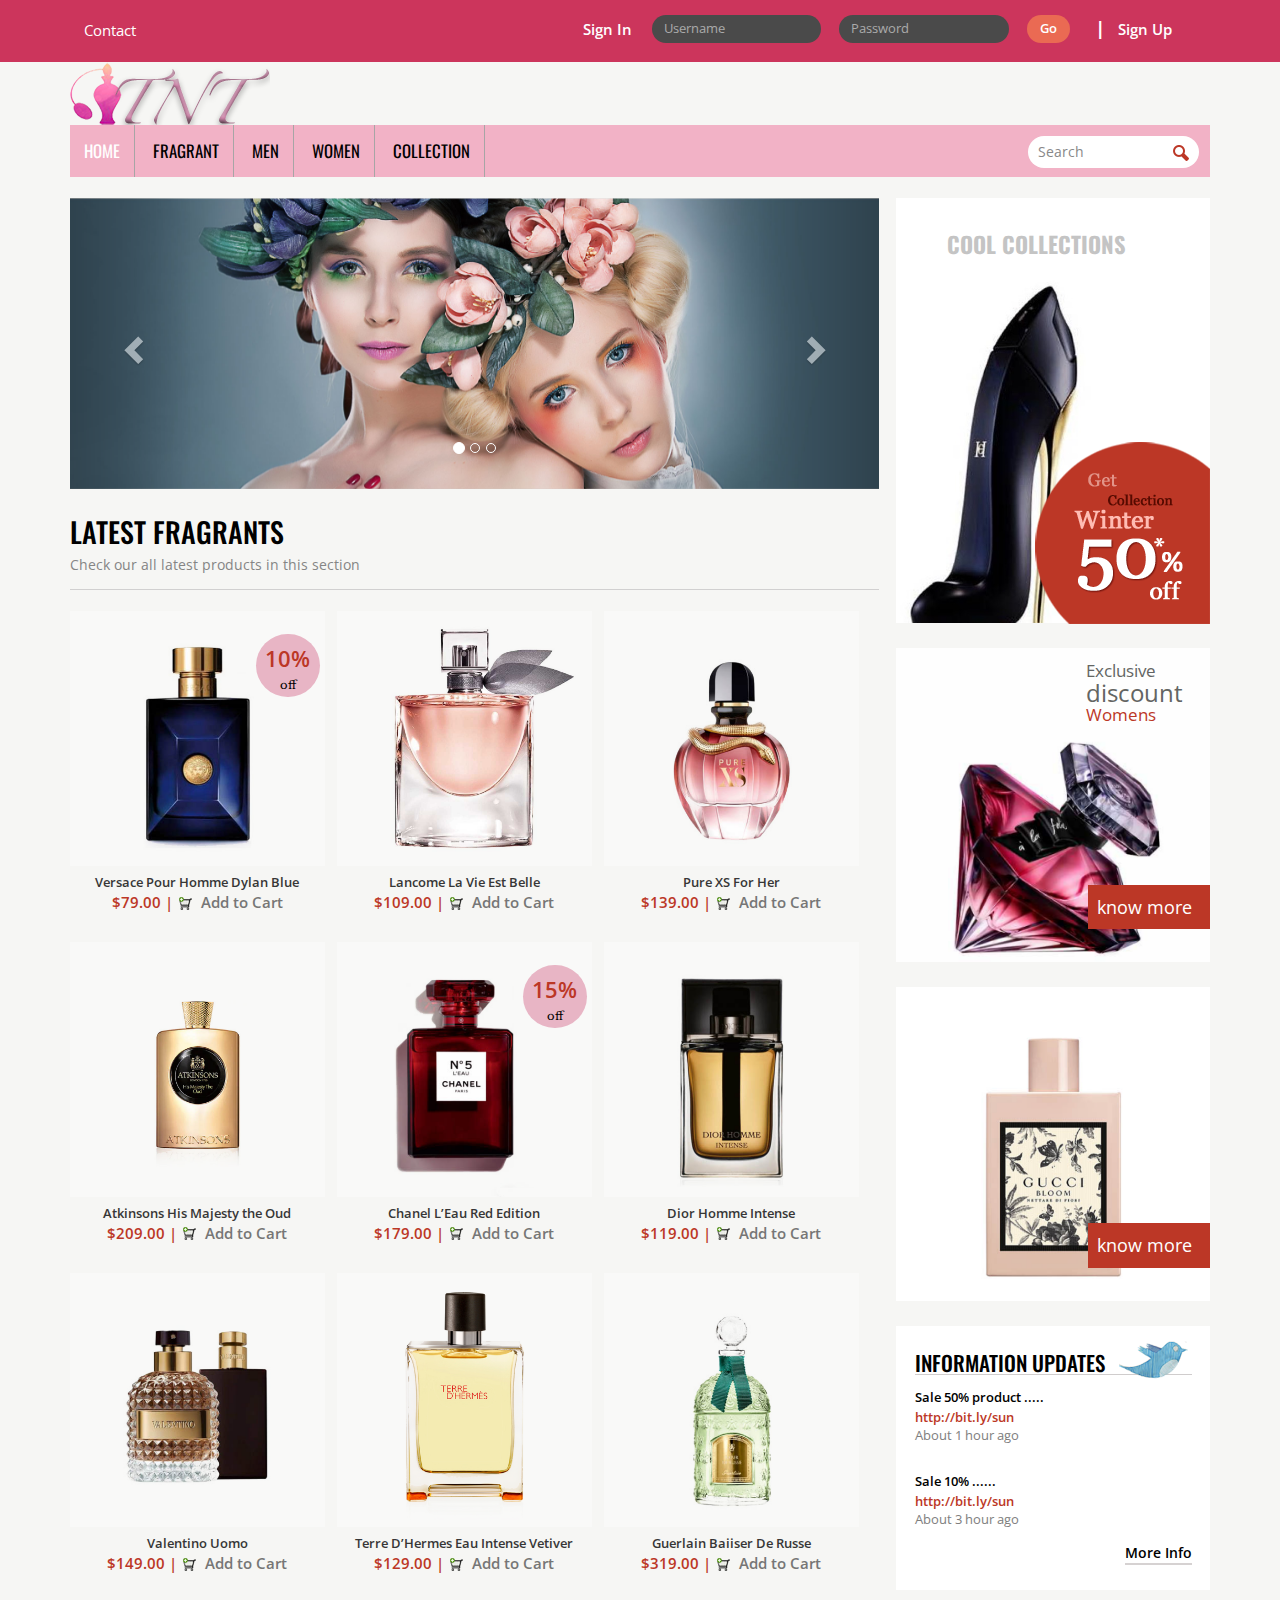
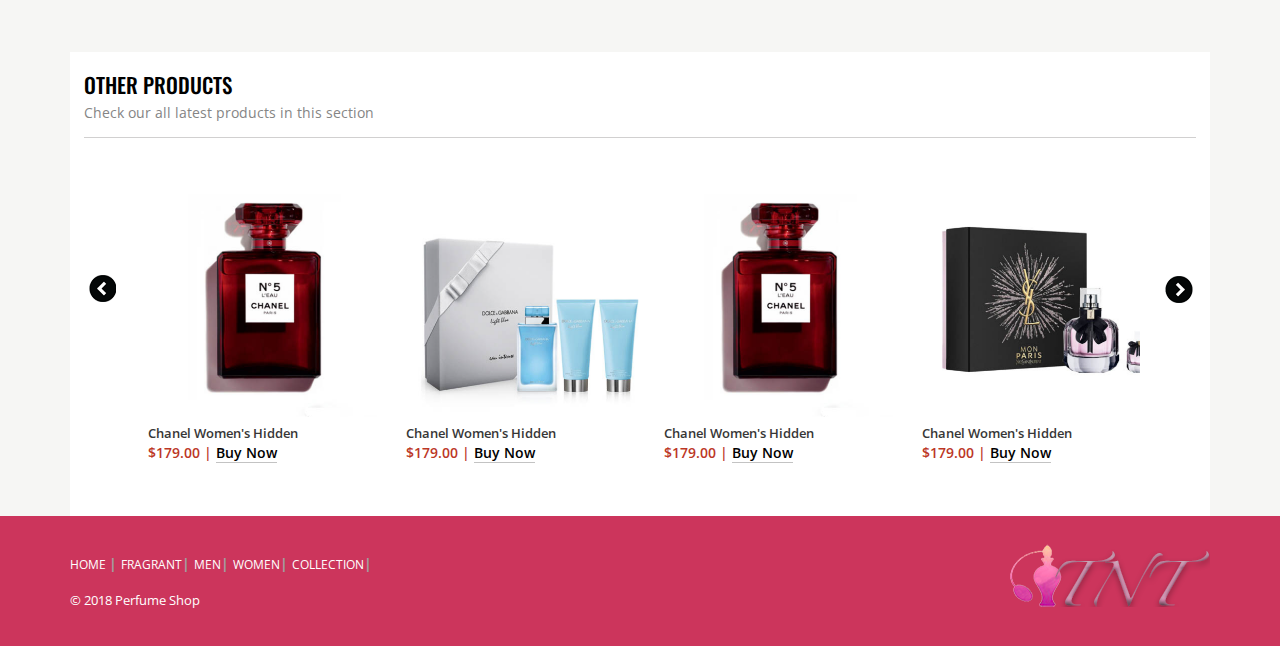
<file: index.html>
<!DOCTYPE html>
<html>
<head>
	<title>Perfume Shop</title>
	<link href="css/bootstrap.css" rel="stylesheet" type="text/css" media="all" />
	<!-- jQuery (necessary for Bootstrap's JavaScript plugins) -->
	<script src="js/jquery.min.js"></script>
	<link rel="stylesheet" href="https://maxcdn.bootstrapcdn.com/bootstrap/3.3.7/css/bootstrap.min.css">
	<script src="https://maxcdn.bootstrapcdn.com/bootstrap/3.3.7/js/bootstrap.min.js"></script>
	
	<!-- Custom Theme files -->
	<!--theme-style-->
	<link href="css/style.css" rel="stylesheet" type="text/css" media="all" />

	<link rel="shortcut icon" href="images/logo.png" type="image/png">

	<!--//theme-style-->
	<meta name="viewport" content="width=device-width, initial-scale=1">
	<meta http-equiv="Content-Type" content="text/html; charset=utf-8" />
	<meta name="keywords" content="Fashion Store Responsive web template, Bootstrap Web Templates, Flat Web Templates, Andriod Compatible web template,
	Smartphone Compatible web template, free webdesigns for Nokia, Samsung, LG, SonyErricsson, Motorola web design" />
	<script type="application/x-javascript"> addEventListener("load", function() { setTimeout(hideURLbar, 0); }, false); function hideURLbar(){ window.scrollTo(0,1); } </script>

	<!--fonts-->
	<link href='http://fonts.googleapis.com/css?family=Libre+Baskerville:400,700,400italic' rel='stylesheet' type='text/css'>
	<link href='http://fonts.googleapis.com/css?family=Oswald:400,700,300' rel='stylesheet' type='text/css'>
	<link href='http://fonts.googleapis.com/css?family=Open+Sans:400,300,600,700,800' rel='stylesheet' type='text/css'>

</head>
<body>
	<!--header-->
		<div class="header">
		<div class="header-top">
			<div class="container">
				<div class="header-grid">
					<ul>
						<!-- <li  ><a href="articles.html" class="scroll">Articles</a></li> -->
						<li><a href="contact.html" class="scroll">Contact  </a></li>
						<!-- <li><a href="privacy.html" class="scroll">Privacy</a></li> -->
					</ul>
				</div>
				<div class="header-grid-right">
					<a href="#" class="sign-in">Sign In</a>
					<form>
						<input type="text" value="Username" onfocus="this.value='';" onblur="if (this.value == '') {this.value ='';}">
						<input type="text" value="Password" onfocus="this.value='';" onblur="if (this.value == '') {this.value ='';}">
						<input type="submit" value="Go" >
					</form>
					<label>|</label>
					<a href="signup.html" class="sign-up">Sign Up</a>
				</div>
				<div class="clearfix"> </div>
			</div>
		</div>
		<div class="container">
		<div class="header-bottom">
				<div class="logo">
					<a href="index.html"><img src="images/logo.png" alt=" " ></a>
				</div>
					<div class="ad-right">
					<!-- <img class="img-responsive" src="images/ad.png" alt=" " > -->
				</div>
				<div class="clearfix"> </div>
			</div>
			<div class="header-bottom-bottom">
				<div class="top-nav">
					<span class="menu"> </span>
					<ul>
						<li class="active"><a href="index.html">HOME </a></li>
						<li><a href="fragrant.html" >FRAGRANT</a></li>
						<li><a href="men.html" >MEN</a></li>
						<li><a href="women.html" >WOMEN</a></li>
						<li><a href="collection.html" >COLLECTION</a></li>
					</ul>
				<script>
					$("span.menu").click(function(){
						$(".top-nav ul").slideToggle(500, function(){
						});
					});
				</script>

					<div class="clearfix"> </div>
				</div>
				<div class="search">
					<form>
						<input type="text" value="Search" onfocus="this.value = '';" onblur="if (this.value == '') {this.value = '';}" >
						<input type="submit"  value="">
					</form>
				</div>
				<div class="clearfix"> </div>
				</div>
		</div>
	</div>
	<!--content-->
	<div class="content">
		<div class="container">
		<div class="women-in">
			<div class="col-md-9 col-d">
				<div id="myCarousel" class="carousel slide" data-ride="carousel">
				    <!-- Indicators -->
				    <ol class="carousel-indicators">
				      <li data-target="#myCarousel" data-slide-to="0" class="active"></li>
				      <li data-target="#myCarousel" data-slide-to="1"></li>
				      <li data-target="#myCarousel" data-slide-to="2"></li>
				    </ol>

				    <!-- Wrapper for slides -->
				    <div class="carousel-inner">

				      <div class="item active">
				        <img src="slider/1.jpg" alt="Los Angeles" style="width:100%;">
				      </div>

				      <div class="item">
				        <img src="slider/2.jpg" alt="Chicago" style="width:100%;">
				      </div>
				    
				      <div class="item">
				        <img src="slider/3.jpg" alt="New York" style="width:100%;">
				      </div>

				      <!-- Left and right controls -->
					    <a class="left carousel-control" href="#myCarousel" data-slide="prev">
					      <span class="glyphicon glyphicon-chevron-left"></span>
					      <span class="sr-only">Previous</span>
					    </a>
					    <a class="right carousel-control" href="#myCarousel" data-slide="next">
					      <span class="glyphicon glyphicon-chevron-right"></span>
					      <span class="sr-only">Next</span>
					    </a>
				  </div>
				</div>
				<!---->
				<div class="in-line">
					<div class="para-an">
						<h3>LATEST  FRAGRANTS</h3>
						<p>Check our all latest products in this section</p>
					</div>
					<div class="lady-in">
						<div class="col-md-4 you-para">
							<a href="single.html">
								<div class="imgBox">
									<img src="images/home/1.png" alt="single.html" >
									<div class="circle">
										<span>10%</span>
										<small>off</small>
									</div>
									<div class="details">
										<div class="content">
											<h1>ABOUT PRODUCT</h1>
											<div class="custom-height">
												<h3>Product comes from</h3><h2>Chanel brand</h2>
											</div>
											<div class="custom-height">
												<h3>Recommended for</h3><h2>casual wear</h2>
											</div>
											<div class="custom-height">
												<h3>Fragrant like</h3><h2>centifolia rose, osmanthus</h2>
											</div>
											<div class="custom-height">
												<h3>Scent of perfume</h3><h2>up to 2 hours</h2>
											</div>
										</div>
									</div>
								</div>
							</a>
							<p class="custom-p">Versace Pour Homme Dylan Blue</p>
							<span>$79.00  | <label class="cat-in"> </label> <a href="#">Add to Cart </a></span>
						</div>
						<!---->
						<div class="col-md-4 you-para">
							<a href="single.html">
								<div class="imgBox">
									<img src="images/home/2.png" alt="single.html" >
									<div class="details">
										<div class="content">
											<h1>ABOUT PRODUCT</h1>
											<div class="custom-height">
												<h3>Product comes from</h3><h2>Chanel brand</h2>
											</div>
											<div class="custom-height">
												<h3>Recommended for</h3><h2>casual wear</h2>
											</div>
											<div class="custom-height">
												<h3>Fragrant like</h3><h2>centifolia rose, osmanthus</h2>
											</div>
											<div class="custom-height">
												<h3>Scent of perfume</h3><h2>up to 2 hours</h2>
											</div>
										</div>
									</div>
								</div>
							</a>
							<p class="custom-p">Lancome La Vie Est Belle</p>
							<span>$109.00  | <label class="cat-in"> </label> <a href="#">Add to Cart </a></span>
						</div>
						<!---->
						<div class="col-md-4 you-para">
							<a href="single.html">
								<div class="imgBox">
									<img src="images/home/3.png" alt="single.html" >
									<div class="details">
										<div class="content">
											<h1>ABOUT PRODUCT</h1>
											<div class="custom-height">
												<h3>Product comes from</h3><h2>Chanel brand</h2>
											</div>
											<div class="custom-height">
												<h3>Recommended for</h3><h2>casual wear</h2>
											</div>
											<div class="custom-height">
												<h3>Fragrant like</h3><h2>centifolia rose, osmanthus</h2>
											</div>
											<div class="custom-height">
												<h3>Scent of perfume</h3><h2>up to 2 hours</h2>
											</div>
										</div>
									</div>
								</div>
							</a>
							<p class="custom-p">Pure XS For Her</p>
							<span>$139.00  | <label class="cat-in"> </label> <a href="#">Add to Cart </a></span>
						</div>
						<!---->
						<div class="col-md-4 you-para">
							<a href="single.html">
								<div class="imgBox">
									<img src="images/home/4.png" alt="single.html" >
									<div class="details">
										<div class="content">
											<h1>ABOUT PRODUCT</h1>
											<div class="custom-height">
												<h3>Product comes from</h3><h2>Chanel brand</h2>
											</div>
											<div class="custom-height">
												<h3>Recommended for</h3><h2>casual wear</h2>
											</div>
											<div class="custom-height">
												<h3>Fragrant like</h3><h2>centifolia rose, osmanthus</h2>
											</div>
											<div class="custom-height">
												<h3>Scent of perfume</h3><h2>up to 2 hours</h2>
											</div>
										</div>
									</div>
								</div>
							</a>
							<p class="custom-p">Atkinsons His Majesty the Oud</p>
							<span>$209.00  | <label class="cat-in"> </label> <a href="#">Add to Cart </a></span>
						</div>
						<!---->
						<div class="col-md-4 you-para">
							<a href="single.html">
								<div class="imgBox">
									<img src="images/home/5.png" alt="single.html" >
									<div class="circle">
										<span>15%</span>
										<small>off</small>
									</div>
									<div class="details">
										<div class="content">
											<h1>ABOUT PRODUCT</h1>
											<div class="custom-height">
												<h3>Product comes from</h3><h2>Chanel brand</h2>
											</div>
											<div class="custom-height">
												<h3>Recommended for</h3><h2>casual wear</h2>
											</div>
											<div class="custom-height">
												<h3>Fragrant like</h3><h2>centifolia rose, osmanthus</h2>
											</div>
											<div class="custom-height">
												<h3>Scent of perfume</h3><h2>up to 2 hours</h2>
											</div>
										</div>
									</div>
								</div>
							</a>
							<p class="custom-p">Chanel L’Eau Red Edition</p>
							<span>$179.00  | <label class="cat-in"> </label> <a href="#">Add to Cart </a></span>
						</div>
						<!---->
						<div class="col-md-4 you-para">
							<a href="single.html">
								<div class="imgBox">
									<img src="images/home/6.png" alt="single.html" >
									<div class="details">
										<div class="content">
											<h1>ABOUT PRODUCT</h1>
											<div class="custom-height">
												<h3>Product comes from</h3><h2>Chanel brand</h2>
											</div>
											<div class="custom-height">
												<h3>Recommended for</h3><h2>casual wear</h2>
											</div>
											<div class="custom-height">
												<h3>Fragrant like</h3><h2>centifolia rose, osmanthus</h2>
											</div>
											<div class="custom-height">
												<h3>Scent of perfume</h3><h2>up to 2 hours</h2>
											</div>
										</div>
									</div>
								</div>
							</a>
							<p class="custom-p">Dior Homme Intense</p>
							<span>$119.00  | <label class="cat-in"> </label> <a href="#">Add to Cart </a></span>
						</div>
						<!---->
						<div class="col-md-4 you-para">
							<a href="single.html">
								<div class="imgBox">
									<img src="images/home/7.png" alt="single.html" >
									<div class="details">
										<div class="content">
											<h1>ABOUT PRODUCT</h1>
											<div class="custom-height">
												<h3>Product comes from</h3><h2>Chanel brand</h2>
											</div>
											<div class="custom-height">
												<h3>Recommended for</h3><h2>casual wear</h2>
											</div>
											<div class="custom-height">
												<h3>Fragrant like</h3><h2>centifolia rose, osmanthus</h2>
											</div>
											<div class="custom-height">
												<h3>Scent of perfume</h3><h2>up to 2 hours</h2>
											</div>
										</div>
									</div>
								</div>
							</a>
							<p class="custom-p">Valentino Uomo</p>
							<span>$149.00  | <label class="cat-in"> </label> <a href="#">Add to Cart </a></span>
						</div>
						<!---->
						<div class="col-md-4 you-para">
							<a href="single.html">
								<div class="imgBox">
									<img src="images/home/8.png" alt="single.html" >
									<div class="details">
										<div class="content">
											<h1>ABOUT PRODUCT</h1>
											<div class="custom-height">
												<h3>Product comes from</h3><h2>Chanel brand</h2>
											</div>
											<div class="custom-height">
												<h3>Recommended for</h3><h2>casual wear</h2>
											</div>
											<div class="custom-height">
												<h3>Fragrant like</h3><h2>centifolia rose, osmanthus</h2>
											</div>
											<div class="custom-height">
												<h3>Scent of perfume</h3><h2>up to 2 hours</h2>
											</div>
										</div>
									</div>
								</div>
							</a>
							<p class="custom-p">Terre D’Hermes Eau Intense Vetiver</p>
							<span>$129.00  | <label class="cat-in"> </label> <a href="#">Add to Cart </a></span>
						</div>
						<!---->
						<div class="col-md-4 you-para">
							<a href="single.html">
								<div class="imgBox">
									<img src="images/home/9.png" alt="single.html" >
									<div class="details">
										<div class="content">
											<h1>ABOUT PRODUCT</h1>
											<div class="custom-height">
												<h3>Product comes from</h3><h2>Chanel brand</h2>
											</div>
											<div class="custom-height">
												<h3>Recommended for</h3><h2>casual wear</h2>
											</div>
											<div class="custom-height">
												<h3>Fragrant like</h3><h2>centifolia rose, osmanthus</h2>
											</div>
											<div class="custom-height">
												<h3>Scent of perfume</h3><h2>up to 2 hours</h2>
											</div>
										</div>
									</div>
								</div>
							</a>
							<p class="custom-p">Guerlain Baiiser De Russe</p>
							<span>$319.00  | <label class="cat-in"> </label> <a href="#">Add to Cart </a></span>
						</div>
						<!---->
						<div class="clearfix"> </div>
					</div>
				</div>
			</div>
			<div class="col-md-3 col-m-left">
				<div class="in-left">
					<p class="code">Cool COLLECTIONS</p>
					<div class="cool">
					</div>
				</div>
				<div class="discount">
					<a href="single.html"><img class="img-responsive pic-in" src="images/p2.jpg" alt=" " >	</a>
						<p class="no-more">Exclusive <b>discount</b> <span>Womens</span></p>
					<a href="#" class="know-more">know more</a>
				</div>
				<div class="discount">
					<a href="single.html"><img class="img-responsive pic-in" src="images/p3.jpg" alt=" " ></a>
						<!-- <p class="no-more no-get">Get Exclusive <b>discount on</b> <span>Ladies</span></p>					 -->
					<a href="#" class="know-more">know more</a>
				</div>
				<div class="twitter-in">
					<h5>INFORMATION  UPDATES</h5>
					<span class="twitter-ic">	</span>
					<div class="up-date">
						<p>Sale 50% product .....</p>
						<a href="#">http://bit.ly/sun</a>
						<p class="ago">About 1 hour ago</p>
					</div>
					<div class="up-date">
						<p>Sale 10% ......</p>
						<a href="#">http://bit.ly/sun</a>
						<p class="ago">About 3 hour ago</p>
					</div>
					<a href="#" class="tweets">More Info</a>
					<div class="clearfix"> </div>
				</div>
			</div>
			<div class="clearfix"> </div>
			</div>
			<!---->
			<div class="lady-in-on">
			<div class="buy-an">
						<h3>OTHER PRODUCTS</h3>
						<p>Check our all latest products in this section</p>
					</div>
					<ul id="flexiselDemo1">
				<li><a href="#"><img class="img-responsive women" src="images/pic.jpg" alt=""></a>
				<div class="hide-in">
				<p>Chanel Women's Hidden</p>
				<span>$179.00  |  <a href="#">Buy Now </a></span>
				</div></li>
				<li><a href="#"><img class="img-responsive women" src="images/pic1.jpg" alt=""></a>
				<div class="hide-in">
				<p>Chanel Women's Hidden</p>
				<span>$179.00  |  <a href="#">Buy Now </a></span>
				</div></li>
				<li><a href="#"><img class="img-responsive women" src="images/pic.jpg" alt=""></a>
				<div class="hide-in">
				<p>Chanel Women's Hidden</p>
				<span>$179.00  |  <a href="#">Buy Now </a></span>
				</div></li>
				<li><a href="#"><img class="img-responsive women" src="images/pic2.jpg" alt=""></a>
				<div class="hide-in">
				<p>Chanel Women's Hidden</p>
				<span>$179.00  |  <a href="#">Buy Now </a></span>
				</div></a></li>
            </ul>
            		<script type="text/javascript">
		$(window).load(function() {
			$("#flexiselDemo1").flexisel({
				visibleItems: 4,
				animationSpeed: 1000,
				autoPlay: true,
				autoPlaySpeed: 3000,
				pauseOnHover: true,
				enableResponsiveBreakpoints: true,
		    	responsiveBreakpoints: {
		    		portrait: {
		    			changePoint:480,
		    			visibleItems: 1
		    		},
		    		landscape: {
		    			changePoint:640,
		    			visibleItems: 2
		    		},
		    		tablet: {
		    			changePoint:768,
		    			visibleItems: 3
		    		}
		    	}
		    });

		});
	</script>
	<script type="text/javascript" src="js/jquery.flexisel.js"></script>
		</div>
	</div>
	</div>
	<!---->
	<div class="footer">
		<div class="container">
				<div class="footer-class">
				<div class="class-footer">
					<ul>
						<li ><a href="index.html" class="scroll">HOME </a><label>|</label></li>
						<li><a href="fragrant.html" class="scroll">FRAGRANT</a><label>|</label></li>
						<li><a href="men.html" class="scroll">MEN</a><label>|</label></li>
						<li><a href="women.html" class="scroll">WOMEN</a><label>|</label></li>
						<li><a href="collection.html" class="scroll">COLLECTION</a><label>|</label></li>
					</ul>
					<p class="footer-grid">&copy; 2018 Perfume Shop</p>
				</div>	 
				<div class="footer-left">
					<a href="index.html"><img src="images/logo.png" alt=" " /></a>
				<div class="clearfix"> </div>
			</div>
		</div>
	</div>
</body>
</html>
</file>
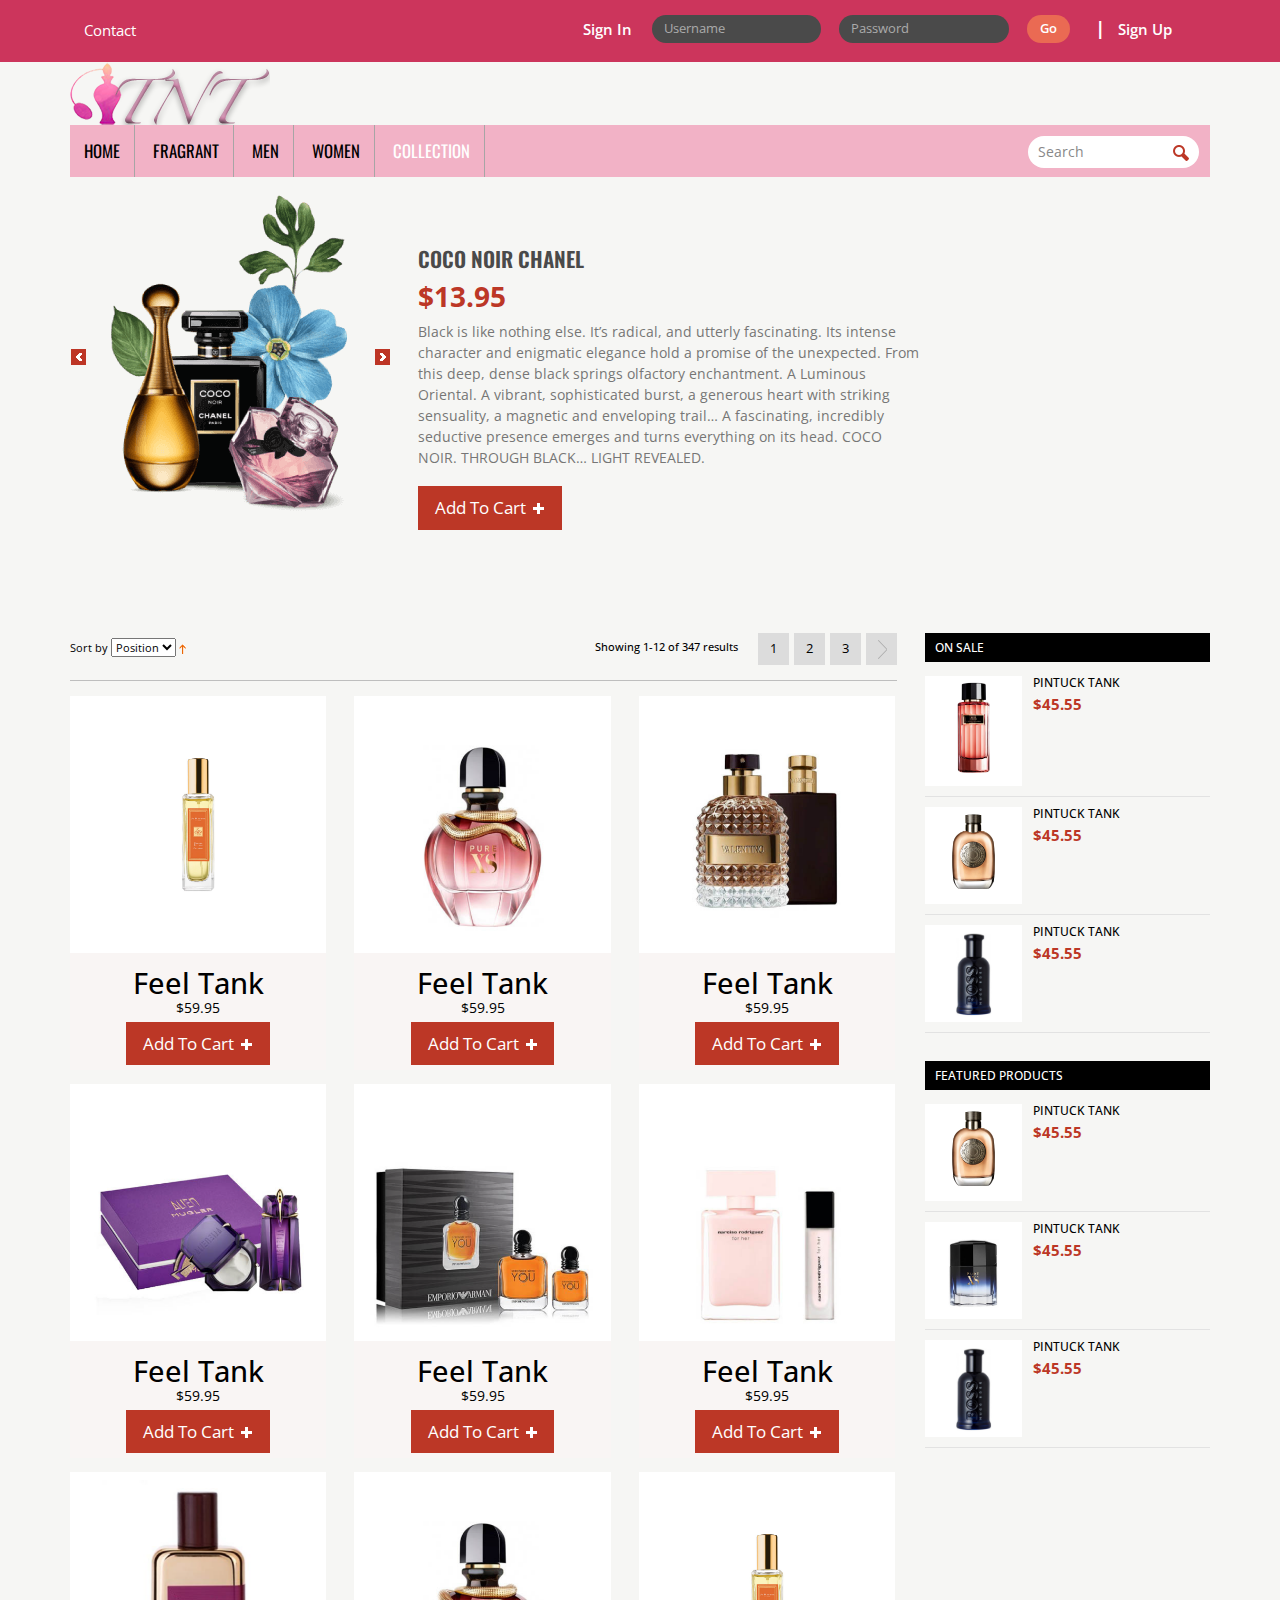
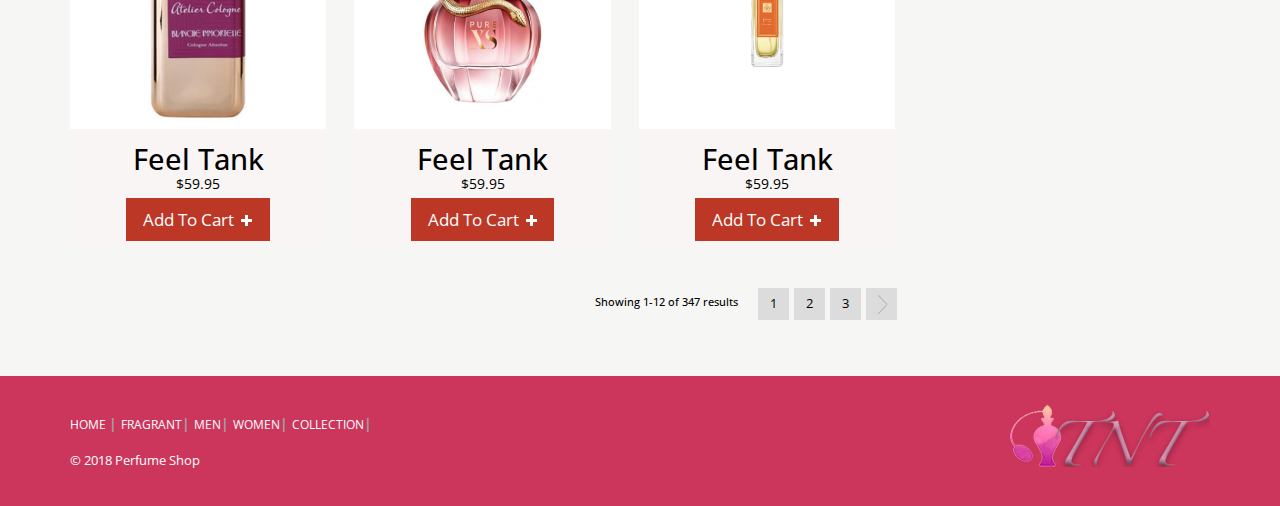
<file: collection.html>
<!DOCTYPE html>
<html>
<head>
	<title>Perfume Shop</title>
	<link href="css/bootstrap.css" rel="stylesheet" type="text/css" media="all" />

	<!-- jQuery (necessary for Bootstrap's JavaScript plugins) -->
	<script src="js/jquery.min.js"></script>

	<!-- Custom Theme files -->
	<!--theme-style-->
	<link href="css/style.css" rel="stylesheet" type="text/css" media="all" />

	<link rel="shortcut icon" href="images/logo.png" type="image/png">

	<!--//theme-style-->
	<meta name="viewport" content="width=device-width, initial-scale=1">
	<meta http-equiv="Content-Type" content="text/html; charset=utf-8" />
	<meta name="keywords" content="Fashion Store Responsive web template, Bootstrap Web Templates, Flat Web Templates, Andriod Compatible web template,
	Smartphone Compatible web template, free webdesigns for Nokia, Samsung, LG, SonyErricsson, Motorola web design" />
	<script type="application/x-javascript"> addEventListener("load", function() { setTimeout(hideURLbar, 0); }, false); function hideURLbar(){ window.scrollTo(0,1); } </script>

	<!--fonts-->
	<link href='http://fonts.googleapis.com/css?family=Open+Sans:400,300,600,700,800' rel='stylesheet' type='text/css'>
	<link href='http://fonts.googleapis.com/css?family=Oswald:400,700,300' rel='stylesheet' type='text/css'>

</head>
<body>
	<!--header-->
		<div class="header">
		<div class="header-top">
			<div class="container">
				<div class="header-grid">
					<ul>
						<!-- <li  ><a href="articles.html" class="scroll">Articles</a></li> -->
						<li><a href="contact.html" class="scroll">Contact  </a></li>
						<!-- <li><a href="privacy.html" class="scroll">Privacy</a></li> -->
						<!-- <li><a href="#" class="scroll">Terms</a></li>						 -->
					</ul>
				</div>
				<div class="header-grid-right">
					<a href="#" class="sign-in">Sign In</a>
					<form>
						<input type="text" value="Username" onfocus="this.value='';" onblur="if (this.value == '') {this.value ='';}">
						<input type="text" value="Password" onfocus="this.value='';" onblur="if (this.value == '') {this.value ='';}">
						<input type="submit" value="Go" >
					</form>
					<label>|</label>
					<a href="signup.html" class="sign-up">Sign Up</a>
				</div>
				<div class="clearfix"> </div>
			</div>
		</div>
		<div class="container">
		<div class="header-bottom">
				<div class="logo">
					<a href="index.html"><img src="images/logo.png" alt=" " ></a>
				</div>
					<div class="ad-right">
					<!-- <img class="img-responsive" src="images/ad.png" alt=" " > -->
				</div>
				<div class="clearfix"> </div>
			</div>
			<div class="header-bottom-bottom">
				<div class="top-nav">
					<span class="menu"> </span>
					<ul>
						<li ><a href="index.html">HOME </a></li>
						<li><a href="fragrant.html" >FRAGRANT</a></li>
						<li><a href="men.html" >MEN</a></li>
						<li><a href="women.html" >WOMEN</a></li>
						<li class="active"><a href="collection.html" >COLLECTION</a></li>
						<!-- <li><a href="collection.html" >LATEST  PRODUCT</a></li> -->
					</ul>
					<div class="clearfix"> </div>
						<script>
					$("span.menu").click(function(){
						$(".top-nav ul").slideToggle(500, function(){
						});
					});
				</script>
				</div>
				<div class="search">
					<form>
						<input type="text" value="Search" onfocus="this.value = '';" onblur="if (this.value == '') {this.value = '';}" >
						<input type="submit"  value="">
					</form>
				</div>
				<div class="clearfix"> </div>
				</div>
		</div>
	</div>
	<!--content-->
	<div class="content">
		<div class="container">
			<div class="product_banner">

				<div class="in-product">
				<div class="wmuSlider example1" style="height: 452px;">
			   <div class="wmuSliderWrapper">
				   <article style="position: absolute; width: 100%; opacity: 0;">
				   	 <div class="banner-wrap">
				   	       <div class="banner_left">
				   	       	  <img src="images/13.png" class="img-responsive" alt="">
				   	       </div>
				   	  </div>
					</article>
				    <article style="position: absolute; width: 100%; opacity: 0;">
				   	   <div class="banner-wrap">
				   	       <div class="banner_left">
				   	       	  <img src="images/13.png" class="img-responsive" alt="">
				   	       </div>
				   	  </div>
				   </article>
				   <article style="position: relative; width: 100%; opacity: 1;">
				   	 <div class="banner-wrap">
				   	       <div class="banner_left">
				   	       	  <img src="images/13.png" class="img-responsive" alt="">
				   	       </div>
				   	  </div>
					 </article>
				 </div>
            <a class="wmuSliderPrev">Previous</a>
			<a class="wmuSliderNext">Next</a>
			</div>
            <script src="js/jquery.wmuSlider.js"></script>
			  <script>
       			$('.example1').wmuSlider({
					 pagination:false,
				});
   		     </script>
<!---->
	</div>
				<div class="banner_right">
				   	<h3>COCO NOIR CHANEL</h3>
				   	<p class="nine">$13.95</p>
				   	<p class="sit-in">Black is like nothing else. It’s radical, and utterly fascinating.
Its intense character and enigmatic elegance hold a promise of the unexpected.
From this deep, dense black springs olfactory enchantment. A Luminous Oriental.
A vibrant, sophisticated burst, a generous heart with striking sensuality, a magnetic and enveloping trail…
A fascinating, incredibly seductive presence emerges and turns everything on its head.
COCO NOIR. THROUGH BLACK… LIGHT REVEALED.</p>
				   	<a href="#" class="to-cart"><span>Add To Cart</span><img src="images/plus.png" alt=""></a>
				   		 	</div>
			<div class="clearfix"></div>
	</div>
   <!---->
   <div class="products_top">

     		<div class="col-md-9 price-on">
			<!---->
     			<div class="mens-toolbar">
                 <div class="sort">
               	   <div class="sort-by">
		            <label>Sort by</label>
		            <select>
		                            <option value="">
		                    Position                </option>
		                            <option value="">
		                    Name                </option>
		                            <option value="">
		                    Price                </option>
		            </select>
		            <a href=""><img src="images/arrow2.gif" alt="" class="v-middle"></a>
                   </div>
    		     </div>
    		    <div class="pages">
        	      <div class="limiter visible-desktop">
	               <label>Showing 1-12 of 347 results</label>
	              </div>
       	          <ul class="dc_pagination dc_paginationA dc_paginationA06">
					  <li><a href="#">1</a></li>
					  <li><a href="#">2</a></li>
					  <li><a href="#">3</a></li>
					  <li><a href="#" class="current"></a></li>
		       		</ul>
		  	      <div class="clearfix"></div>
		  	    </div>
                <div class="clearfix"></div>
		        </div>
				<!---->
		      <div class="product_box1">
		        <div class="col-md-4 grid-4">
          		  <a href="single.html">
					  <img src="images/po.jpg" class="img-responsive" alt="">
					   </a>
					   <div class="tab_desc1">
					   <h3><a href="#">Feel Tank</a></h3>
						 <p>$59.95</p>
						 <a href="#" class="to-cart"><span>Add To Cart</span><img src="images/plus.png" alt=""></a>
					   </div>
				</div>
				<div class="col-md-4 grid-4">
          		  <a href="single.html">
					  <img src="images/po5.jpg" class="img-responsive" alt="">
					   </a>
					   <div class="tab_desc1">
					   <h3><a href="#">Feel Tank</a></h3>
						 <p>$59.95</p>
						 <a href="#" class="to-cart"><span>Add To Cart</span><img src="images/plus.png" alt=""></a>
					   </div>
				</div>
				<div class="col-md-4 grid-4 grid-in">
          		  <a href="single.html">
					  <img src="images/po1.jpg" class="img-responsive" alt="">
					   </a>
					   <div class="tab_desc1">
					   <h3><a href="#">Feel Tank</a></h3>
						 <p>$59.95</p>
						 <a href="#" class="to-cart"><span>Add To Cart</span><img src="images/plus.png" alt=""></a>
					   </div>
				</div>

				<div class="col-md-4 grid-4">
          		  <a href="single.html">
					  <img src="images/po6.jpg" class="img-responsive" alt="">
					   </a>
					   <div class="tab_desc1">
					   <h3><a href="#">Feel Tank</a></h3>
						 <p>$59.95</p>
						 <a href="#" class="to-cart"><span>Add To Cart</span><img src="images/plus.png" alt=""></a>
					   </div>
				</div>
				<div class="col-md-4 grid-4">
          		  <a href="single.html">
					  <img src="images/po2.jpg" class="img-responsive" alt="">
					   </a>
					   <div class="tab_desc1">
					   <h3><a href="#">Feel Tank</a></h3>
						 <p>$59.95</p>
						 <a href="#" class="to-cart"><span>Add To Cart</span><img src="images/plus.png" alt=""></a>
					   </div>
				</div>
				<div class="col-md-4 grid-4 grid-in">
          		  <a href="single.html">
					  <img src="images/po3.jpg" class="img-responsive" alt="">
					   </a>
					   <div class="tab_desc1">
					   <h3><a href="#">Feel Tank</a></h3>
						 <p>$59.95</p>
						 <a href="#" class="to-cart"><span>Add To Cart</span><img src="images/plus.png" alt=""></a>
					   </div>
				</div>

				<div class="col-md-4 grid-4">
          		  <a href="single.html">
					  <img src="images/po4.jpg" class="img-responsive" alt="">
					   </a>
					   <div class="tab_desc1">
					   <h3></a><a href="#">Feel Tank</a></h3>
						 <p>$59.95</p>
						 <a href="#" class="to-cart"><span>Add To Cart</span><img src="images/plus.png" alt=""></a>
					   </div>
				</div>
				<div class="col-md-4 grid-4">
          		  <a href="single.html">
					  <img src="images/po5.jpg" class="img-responsive" alt="">
					   </a>
					   <div class="tab_desc1">
					   <h3><a href="#">Feel Tank</a></h3>
						 <p>$59.95</p>
						 <a href="#" class="to-cart"><span>Add To Cart</span><img src="images/plus.png" alt=""></a>
					   </div>
				</div>
				<div class="col-md-4 grid-4 grid-in">
          		  <a href="single.html">
					  <img src="images/po.jpg" class="img-responsive" alt="">
					   </a>
					   <div class="tab_desc1">
					   <h3><a href="#">Feel Tank</a></h3>
						 <p>$59.95</p>
						 <a href="#" class="to-cart"><span>Add To Cart</span><img src="images/plus.png" alt=""></a>
					   </div>
				</div>
				  <div class="clearfix"></div>
			  </div>

			  <!---->
			  <div class="pages">
        	     <div class="limiter visible-desktop">
	               <label>Showing 1-12 of 347 results</label>
	             </div>
       	         <ul class="dc_pagination dc_paginationA dc_paginationA06">
					<li><a href="#">1</a></li>
					<li><a href="#">2</a></li>
					<li><a href="#">3</a></li>
					<li><a href="#" class="current"></a></li>
		       	  </ul>
		  	      <div class="clearfix"></div>
		  	   </div>
			   <!---->
     		</div>
     		<div class="col-md-3 product_right">
				<h3 class="m_1">On Sale</h3>
				 <div class="sale_grid">
				  <ul class="grid_1">
					<li class="grid_1-img"><img src="images/s1.jpg" class="img-responsive" alt=""></li>
					<li class="grid_1-desc">
					  <h4><a href="#">Pintuck Tank</a></h4>
					  <p>$45.55</p>
					</li>
					<div class="clearfix"> </div>
				  </ul>
				  <ul class="grid_1">
					<li class="grid_1-img"><img src="images/s2.jpg" class="img-responsive" alt=""></li>
					<li class="grid_1-desc">
					  <h4><a href="#">Pintuck Tank</a></h4>
					  <p>$45.55</p>
					</li>
					<div class="clearfix"> </div>
				  </ul>
				  <ul class="grid_1">
					<li class="grid_1-img"><img src="images/s3.jpg" class="img-responsive" alt=""></li>
					<li class="grid_1-desc">
					  <h4><a href="#">Pintuck Tank</a></h4>
					  <p>$45.55</p>
					</li>
					<div class="clearfix"> </div>
				  </ul>
				</div>
			   <h3 class="m_1">Featured Products</h3>
			      <div class="sale_grid">
				  <ul class="grid_1">
					<li class="grid_1-img"><img src="images/s2.jpg" class="img-responsive" alt=""></li>
					<li class="grid_1-desc">
					  <h4><a href="#">Pintuck Tank</a></h4>
					  <p>$45.55</p>
					</li>
					<div class="clearfix"> </div>
				  </ul>
				  <ul class="grid_1">
					<li class="grid_1-img"><img src="images/s4.jpg" class="img-responsive" alt=""></li>
					<li class="grid_1-desc">
					  <h4><a href="#">Pintuck Tank</a></h4>
					  <p>$45.55</p>
					</li>
					<div class="clearfix"> </div>
				  </ul>
				  <ul class="grid_1">
					<li class="grid_1-img"><img src="images/s3.jpg" class="img-responsive" alt=""></li>
					<li class="grid_1-desc">
					  <h4><a href="#">Pintuck Tank</a></h4>
					  <p>$45.55</p>
					</li>
					<div class="clearfix"> </div>
				  </ul>
				</div>
				  <div class="clearfix"> </div>
     		</div>
			<div class="clearfix"> </div>
      </div>
	</div>
	</div>
	<!---->
	<div class="footer">
		<div class="container">
				<div class="footer-class">
				<div class="class-footer">
					<ul>
						<li ><a href="index.html" class="scroll">HOME </a><label>|</label></li>
						<li><a href="fragrant.html" class="scroll">FRAGRANT</a><label>|</label></li>
						<li><a href="men.html" class="scroll">MEN</a><label>|</label></li>
						<li><a href="women.html" class="scroll">WOMEN</a><label>|</label></li>
						<li><a href="collection.html" class="scroll">COLLECTION</a><label>|</label></li>
					</ul>
					<p class="footer-grid">&copy; 2018 Perfume Shop</p>
				</div>	 
				<div class="footer-left">
					<a href="index.html"><img src="images/logo.png" alt=" " /></a>
				<div class="clearfix"> </div>
			 	</div>
		 </div>
	</div>
</body>
</html>
</file>
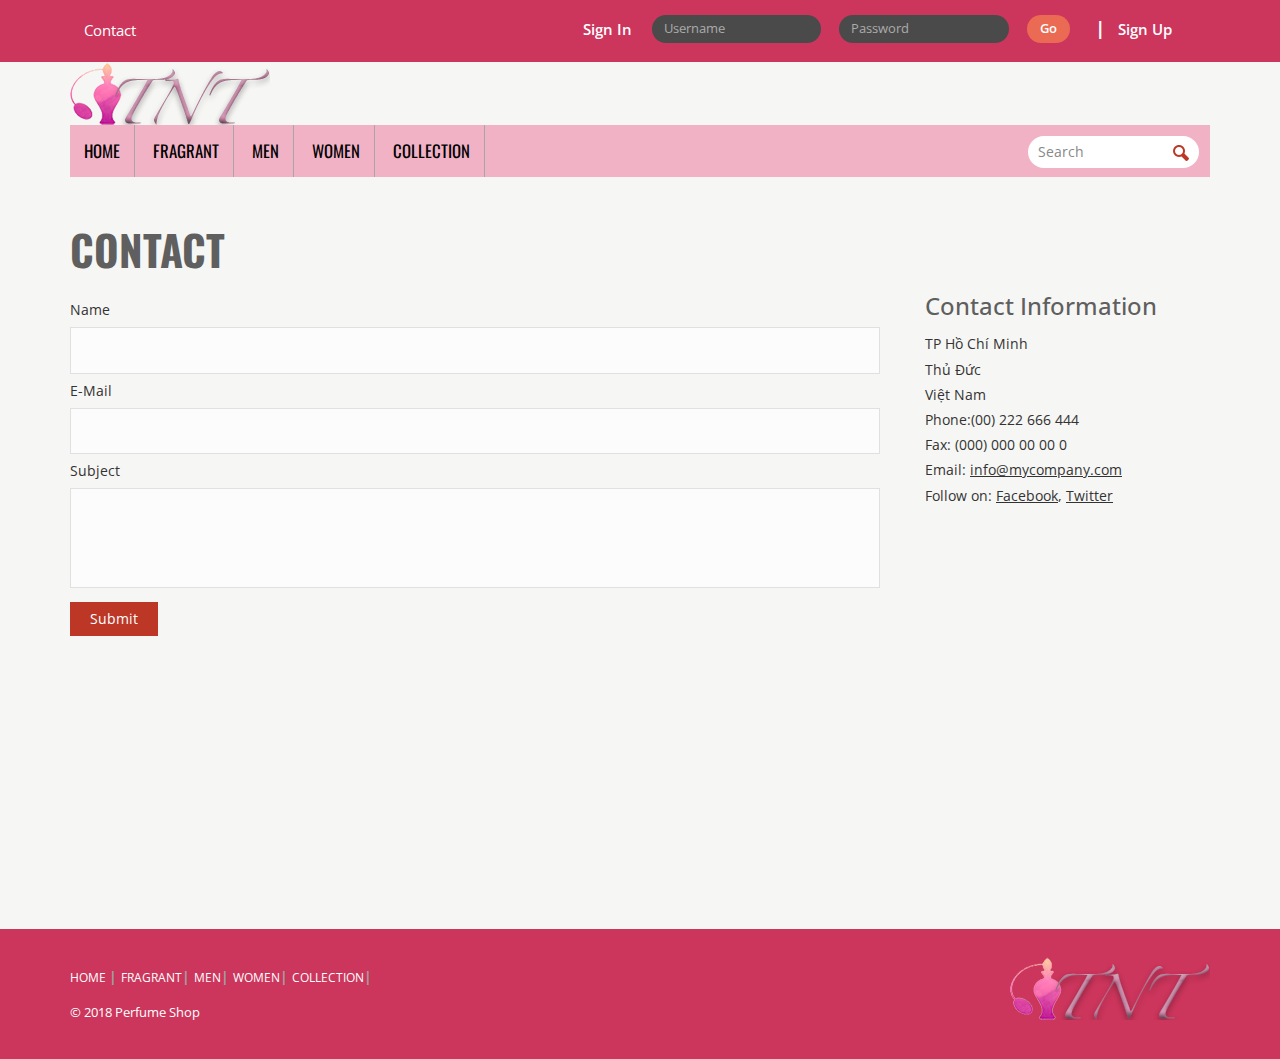
<file: contact.html>
<!DOCTYPE html>
<html>
<head>
	<title>Perfume Shop</title>
	<link href="css/bootstrap.css" rel="stylesheet" type="text/css" media="all" />
	<!-- jQuery (necessary for Bootstrap's JavaScript plugins) -->
	<script src="js/jquery.min.js"></script>
	<!-- Custom Theme files -->
	<!--theme-style-->
	<link href="css/style.css" rel="stylesheet" type="text/css" media="all" />
	<link rel="shortcut icon" href="images/logo.png" type="image/png">
	<!--//theme-style-->
	<meta name="viewport" content="width=device-width, initial-scale=1">
	<meta http-equiv="Content-Type" content="text/html; charset=utf-8" />
	<meta name="keywords" content="Fashion Store Responsive web template, Bootstrap Web Templates, Flat Web Templates, Andriod Compatible web template,
	Smartphone Compatible web template, free webdesigns for Nokia, Samsung, LG, SonyErricsson, Motorola web design" />
	<script type="application/x-javascript"> addEventListener("load", function() { setTimeout(hideURLbar, 0); }, false); function hideURLbar(){ window.scrollTo(0,1); } </script>
	<!--fonts-->
	<link href='http://fonts.googleapis.com/css?family=Open+Sans:400,300,600,700,800' rel='stylesheet' type='text/css'>
	<link href='http://fonts.googleapis.com/css?family=Oswald:400,700,300' rel='stylesheet' type='text/css'>

</head>
<body>
	<!--header-->
		<div class="header">
		<div class="header-top">
			<div class="container">
				<div class="header-grid">
					<ul>
						<!-- <li  ><a href="articles.html" class="scroll">Articles</a></li> -->
						<li><a href="contact.html" class="scroll">Contact  </a></li>
						<!-- <li><a href="privacy.html" class="scroll">Privacy</a></li> -->
						<!-- <li><a href="#" class="scroll">Terms</a></li>						 -->
					</ul>
				</div>
				<div class="header-grid-right">
					<a href="#" class="sign-in">Sign In</a>
					<form>
						<input type="text" value="Username" onfocus="this.value='';" onblur="if (this.value == '') {this.value ='';}">
						<input type="text" value="Password" onfocus="this.value='';" onblur="if (this.value == '') {this.value ='';}">
						<input type="submit" value="Go" >
					</form>
					<label>|</label>
					<a href="signup.html" class="sign-up">Sign Up</a>
				</div>
				<div class="clearfix"> </div>
			</div>
		</div>
		<div class="container">
		<div class="header-bottom">
				<div class="logo">
					<a href="index.html"><img src="images/logo.png" alt=" " ></a>
				</div>
					<div class="ad-right">
					<!-- <img class="img-responsive" src="images/ad.png" alt=" " > -->
				</div>
				<div class="clearfix"> </div>
			</div>
			<div class="header-bottom-bottom">
				<div class="top-nav">
					<span class="menu"> </span>
					<ul>
						<li ><a href="index.html">HOME </a></li>
						<li><a href="fragrant.html" >FRAGRANT</a></li>
						<li><a href="men.html" >MEN</a></li>
						<li><a href="women.html" >WOMEN</a></li>
						<li><a href="collection.html" >COLLECTION</a></li>
					</ul>
					<div class="clearfix"> </div>
				<script>
					$("span.menu").click(function(){
						$(".top-nav ul").slideToggle(500, function(){
						});
					});
				</script>
				</div>
				<div class="search">
					<form>
						<input type="text" value="Search" onfocus="this.value = '';" onblur="if (this.value == '') {this.value = '';}" >
						<input type="submit"  value="">
					</form>
				</div>
				<div class="clearfix"> </div>
				</div>
		</div>
	</div>
	<!--content-->
	 <div class="content">
			<div class="container">
				<div class="contact">
				<div class="contact-in">
				<h3>contact</h3>
				<div class=" col-md-9 contact-left">

					    <form >
					    	<div>
						    	<span>Name</span>
						    	<input name="userName" type="text" class="textbox">
						    </div>
						    <div>
						    	<span>E-Mail</span>
						    	<input name="userEmail" type="text" class="textbox">
						    </div>
						    <div>
						    	<span>Subject</span>
						    	<textarea name="userMsg"> </textarea>
						    </div>
						   <div>
						   		<span><input type="submit" value="Submit"></span>
						  </div>
					    </form>
				  </div>

				<div class=" col-md-3 contact-right">
				     	<h5>Contact Information</h5>
						    	<p>TP Hồ Chí Minh</p>
						   		<p>Thủ Đức</p>
						   		<p>Việt Nam</p>
				   		<p>Phone:(00) 222 666 444</p>
				   		<p>Fax: (000) 000 00 00 0</p>
				 	 	<p>Email: <a href="info@mycompany.com">info@mycompany.com</a></p>
				   		<p>Follow on: <span>Facebook</span>, <span>Twitter</span></p>
				    </div>
					  <div class="clearfix"></div>
				 </div>

			     <div class="map">
				 <iframe src="https://www.google.com/maps/place/H%E1%BB%93+Ch%C3%AD+Minh,+Vi%E1%BB%87t+Nam/@10.7546664,106.4150268,10z/data=!3m1!4b1!4m5!3m4!1s0x317529292e8d3dd1:0xf15f5aad773c112b!8m2!3d10.8230989!4d106.6296638"></iframe>
				</div>
      		</div>
		    </div>
	</div>
	<!---->

	<!---->
	<div class="footer">
		<div class="container">
				<div class="footer-class">
				<div class="class-footer">
					<ul>
						<li ><a href="index.html" class="scroll">HOME </a><label>|</label></li>
						<li><a href="fragrant.html" class="scroll">FRAGRANT</a><label>|</label></li>
						<li><a href="men.html" class="scroll">MEN</a><label>|</label></li>
						<li><a href="women.html" class="scroll">WOMEN</a><label>|</label></li>
						<li><a href="collection.html" class="scroll">COLLECTION</a><label>|</label></li>
					</ul>
					<p class="footer-grid">&copy; 2018 Perfume Shop</p>
				</div>	 
				<div class="footer-left">
					<a href="index.html"><img src="images/logo.png" alt=" " /></a>
				</div> 
				<div class="clearfix"> </div>
			</div>
		</div>
	</div>
</body>
</html>
</file>
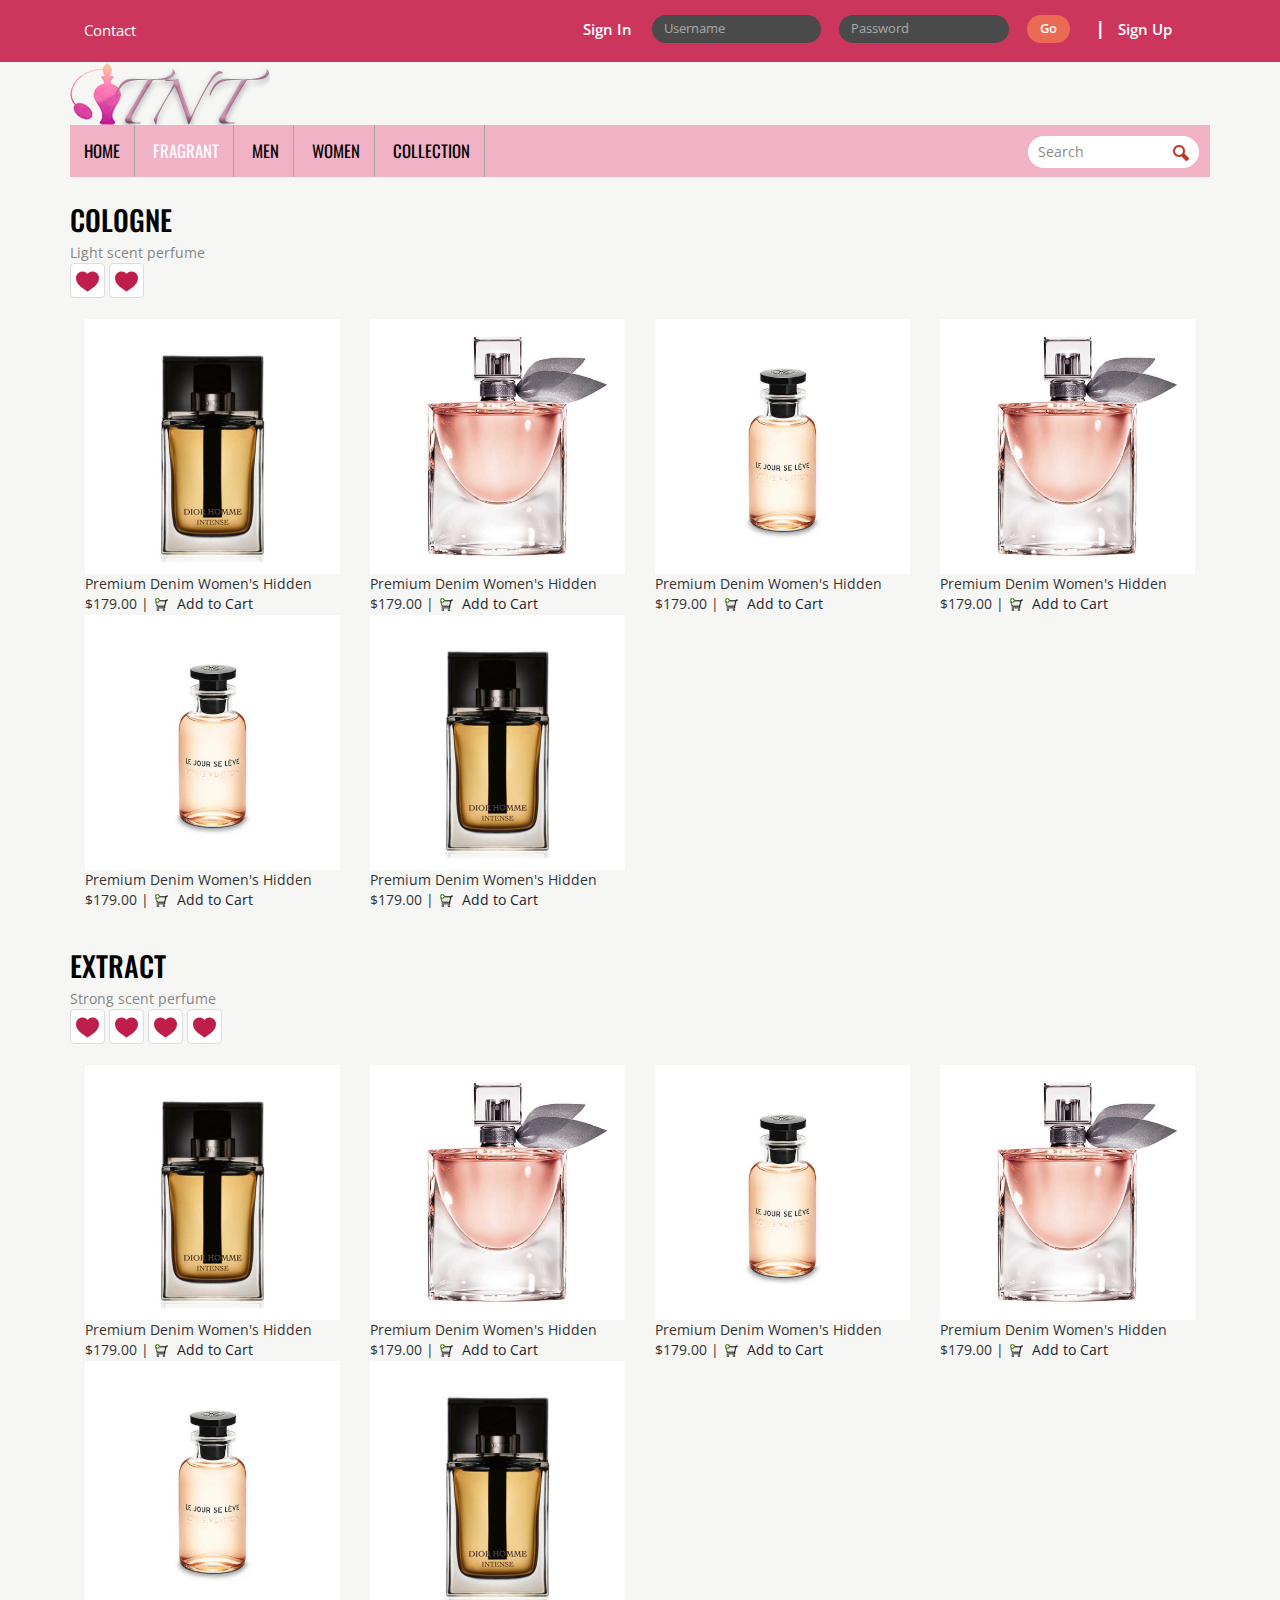
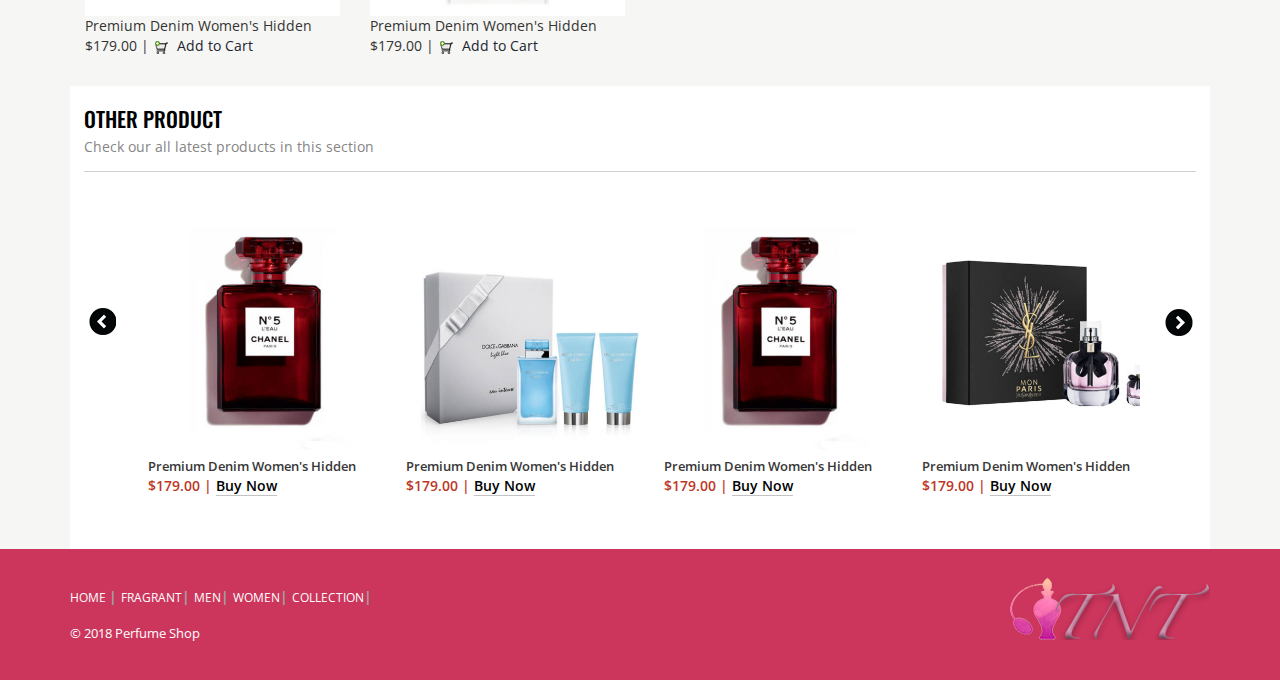
<file: fragrant.html>
<!DOCTYPE html>
<html>
<head>
	<title>Perfume Shop</title>
	<link href="css/bootstrap.css" rel="stylesheet" type="text/css" media="all" />
	<!-- jQuery (necessary for Bootstrap's JavaScript plugins) -->
	<script src="js/jquery.min.js"></script>
	<!-- Custom Theme files -->
	<!--theme-style-->
	<link href="css/style.css" rel="stylesheet" type="text/css" media="all" />
	<link rel="shortcut icon" href="images/logo.png" type="image/png">
	<!--//theme-style-->
	<meta name="viewport" content="width=device-width, initial-scale=1">
	<meta http-equiv="Content-Type" content="text/html; charset=utf-8" />
	<meta name="keywords" content="Fashion Store Responsive web template, Bootstrap Web Templates, Flat Web Templates, Andriod Compatible web template,
	Smartphone Compatible web template, free webdesigns for Nokia, Samsung, LG, SonyErricsson, Motorola web design" />
	<script type="application/x-javascript"> addEventListener("load", function() { setTimeout(hideURLbar, 0); }, false); function hideURLbar(){ window.scrollTo(0,1); } </script>
	<!--fonts-->
	<link href='http://fonts.googleapis.com/css?family=Open+Sans:400,300,600,700,800' rel='stylesheet' type='text/css'>
	<link href='http://fonts.googleapis.com/css?family=Oswald:400,700,300' rel='stylesheet' type='text/css'>
	<!--//fonts-->
</head>
<body>
	  <!--header-->
		<div class="header">
		<div class="header-top">
			<div class="container">
				<div class="header-grid">
					<ul>
						<!-- <li  ><a href="articles.html" class="scroll">Articles</a></li> -->
						<li><a href="contact.html" class="scroll">Contact  </a></li>
						<!-- <li><a href="privacy.html" class="scroll">Privacy</a></li> -->
						<!-- <li><a href="#" class="scroll">Terms</a></li>						 -->
					</ul>
				</div>
				<div class="header-grid-right">
					<a href="#" class="sign-in">Sign In</a>
					<form>
						<input type="text" value="Username" onfocus="this.value='';" onblur="if (this.value == '') {this.value ='';}">
						<input type="text" value="Password" onfocus="this.value='';" onblur="if (this.value == '') {this.value ='';}">
						<input type="submit" value="Go" >
					</form>
					<label>|</label>
					<a href="signup.html" class="sign-up">Sign Up</a>
				</div>
				<div class="clearfix"> </div>
			</div>
		</div>
		<div class="container">
		<div class="header-bottom">
				<div class="logo">
					<a href="index.html"><img src="images/logo.png" alt=" " ></a>
				</div>
					<div class="ad-right">
					<!-- <img src="images/ad.png" alt=" " > -->
				</div>
				<div class="clearfix"> </div>
			</div>
			<div class="header-bottom-bottom">
				<div class="top-nav">
					<span class="menu"> </span>
					<ul>
						<li ><a href="index.html">HOME </a></li>
						<li class="active"><a href="fragrant.html" >FRAGRANT</a></li>
						<li ><a href="men.html" >MEN</a></li>
						<li><a href="women.html" >WOMEN</a></li>
						<li><a href="collection.html" >COLLECTION</a></li>
					</ul>
					<div class="clearfix"> </div>
				<script>
					$("span.menu").click(function(){
						$(".top-nav ul").slideToggle(500, function(){
						});
					});
				</script>

				</div>
				<div class="search">
					<form>
						<input type="text" value="Search" onfocus="this.value = '';" onblur="if (this.value == '') {this.value = '';}" >
						<input type="submit"  value="">
					</form>
				</div>
				<div class="clearfix"> </div>
				</div>
		</div>
	</div>
	<!--content-->
	<div class="content">
		<div class="container">
			<div class="  col-m-on">
				<!---->
				<div class="in-line">
					<div class="para-all-in">
						<h3>COLOGNE</h3>
						<p>Light scent perfume</p>
						<img src="images/fragrant/2.png" alt="#" class="img-thumbnail">
						<img src="images/fragrant/2.png" alt="#" class="img-thumbnail">
					</div>
					<div class="lady-on">
						<div class="col-md-3">
							<a href="single.html"><img class="img-responsive pic-in" src="images/pi4.jpg" alt=" " ></a>
							<p>Premium Denim Women's Hidden</p>
							<span>$179.00  | <label class="cat-in"> </label> <a href="#">Add to Cart </a></span>
						</div>
						<div class="col-md-3">
							<a href="single.html"><img class="img-responsive pic-in" src="images/pi5.jpg" alt=" " ></a>
							<p>Premium Denim Women's Hidden</p>
							<span>$179.00  | <label class="cat-in"> </label> <a href="#">Add to Cart </a></span>
						</div>
						<div class="col-md-3">
							<a href="single.html"><img class="img-responsive pic-in" src="images/pi6.jpg" alt=" " ></a>
							<p>Premium Denim Women's Hidden</p>
							<span>$179.00  | <label class="cat-in"> </label> <a href="#">Add to Cart </a></span>
						</div>
						<div class="col-md-3">
							<a href="single.html"><img class="img-responsive pic-in" src="images/pi5.jpg" alt=" " ></a>
							<p>Premium Denim Women's Hidden</p>
							<span>$179.00  | <label class="cat-in"> </label> <a href="#">Add to Cart </a></span>
						</div>
						<div class="col-md-3">
							<a href="single.html"><img class="img-responsive pic-in" src="images/pi6.jpg" alt=" " ></a>
							<p>Premium Denim Women's Hidden</p>
							<span>$179.00  | <label class="cat-in"> </label> <a href="#">Add to Cart </a></span>
						</div>
						<div class="col-md-3">
							<a href="single.html"><img class="img-responsive pic-in" src="images/pi4.jpg" alt=" " ></a>
							<p>Premium Denim Women's Hidden</p>
							<span>$179.00  | <label class="cat-in"> </label> <a href="#">Add to Cart </a></span>
						</div>
						<div class="clearfix"> </div>
					</div>
					<!----->
					<br>
					<br>
					<div class="para-all-in">
						<h3>EXTRACT</h3>
						<p>Strong scent perfume</p>
						<img src="images/fragrant/2.png" alt="#" class="img-thumbnail">
						<img src="images/fragrant/2.png" alt="#" class="img-thumbnail">
						<img src="images/fragrant/2.png" alt="#" class="img-thumbnail">
						<img src="images/fragrant/2.png" alt="#" class="img-thumbnail">
					</div>
					<div class="lady-in">
						<div class="col-md-3">
							<a href="single.html"><img class="img-responsive pic-in" src="images/pi4.jpg" alt=" " ></a>
							<p>Premium Denim Women's Hidden</p>
							<span>$179.00  | <label class="cat-in"> </label> <a href="#">Add to Cart </a></span>
						</div>
						<div class="col-md-3">
							<a href="single.html"><img class="img-responsive pic-in" src="images/pi5.jpg" alt=" " ></a>
							<p>Premium Denim Women's Hidden</p>
							<span>$179.00  | <label class="cat-in"> </label> <a href="#">Add to Cart </a></span>
						</div>
						<div class="col-md-3">
							<a href="single.html"><img class="img-responsive pic-in" src="images/pi6.jpg" alt=" " ></a>
							<p>Premium Denim Women's Hidden</p>
							<span>$179.00  | <label class="cat-in"> </label> <a href="#">Add to Cart </a></span>
						</div>
						<div class="col-md-3">
							<a href="single.html"><img class="img-responsive pic-in" src="images/pi5.jpg" alt=" " ></a>
							<p>Premium Denim Women's Hidden</p>
							<span>$179.00  | <label class="cat-in"> </label> <a href="#">Add to Cart </a></span>
						</div>
						<div class="col-md-3">
							<a href="single.html"><img class="img-responsive pic-in" src="images/pi6.jpg" alt=" " ></a>
							<p>Premium Denim Women's Hidden</p>
							<span>$179.00  | <label class="cat-in"> </label> <a href="#">Add to Cart </a></span>
						</div>
						<div class="col-md-3">
							<a href="single.html"><img class="img-responsive pic-in" src="images/pi4.jpg" alt=" " ></a>
							<p>Premium Denim Women's Hidden</p>
							<span>$179.00  | <label class="cat-in"> </label> <a href="#">Add to Cart </a></span>
						</div>
						<div class="clearfix"> </div>
					</div>
				</div>
			</div>
			<!---->
			<div class="lady-in-on">
			<div class="buy-an">
						<h3>OTHER PRODUCT</h3>
						<p>Check our all latest products in this section</p>
					</div>
					<ul id="flexiselDemo1">
				<li><a href="#"><img class="img-responsive women" src="images/pic.jpg" alt=""></a>
				<div class="hide-in">
				<p>Premium Denim Women's Hidden</p>
				<span>$179.00  |  <a href="#">Buy Now</a></span>
				</div></li>
				<li><a href="#"><img class="img-responsive women" src="images/pic1.jpg" alt=""></a>
				<div class="hide-in">
				<p>Premium Denim Women's Hidden</p>
				<span>$179.00  |  <a href="#">Buy Now</a></span>
				</div></li>
				<li><a href="#"><img class="img-responsive women" src="images/pic.jpg" alt=""></a>
				<div class="hide-in">
				<p>Premium Denim Women's Hidden</p>
				<span>$179.00  |  <a href="#">Buy Now </a></span>
				</div></li>
				<li><a href="#"><img class="img-responsive women" src="images/pic2.jpg" alt=""></a>
				<div class="hide-in">
				<p>Premium Denim Women's Hidden</p>
				<span>$179.00  |  <a href="#">Buy Now</a></span>
				</div></a></li>
            </ul>
            		<script type="text/javascript">
		$(window).load(function() {
			$("#flexiselDemo1").flexisel({
				visibleItems: 4,
				animationSpeed: 1000,
				autoPlay: true,
				autoPlaySpeed: 3000,
				pauseOnHover: true,
				enableResponsiveBreakpoints: true,
		    	responsiveBreakpoints: {
		    		portrait: {
		    			changePoint:480,
		    			visibleItems: 1
		    		},
		    		landscape: {
		    			changePoint:640,
		    			visibleItems: 2
		    		},
		    		tablet: {
		    			changePoint:768,
		    			visibleItems: 3
		    		}
		    	}
		    });

		});
	</script>
	<script type="text/javascript" src="js/jquery.flexisel.js"></script>
		</div>
	</div>
	</div>
	<!---->
	<div class="footer">
		<div class="container">
				<div class="footer-class">
				<div class="class-footer">
					<ul>
						<li ><a href="index.html" class="scroll">HOME </a><label>|</label></li>
						<li><a href="fragrant.html" class="scroll">FRAGRANT</a><label>|</label></li>
						<li><a href="men.html" class="scroll">MEN</a><label>|</label></li>
						<li><a href="women.html" class="scroll">WOMEN</a><label>|</label></li>
						<li><a href="collection.html" class="scroll">COLLECTION</a><label>|</label></li>
					</ul>
					<p class="footer-grid">&copy; 2018 Perfume Shop</p>
				</div>	 
				<div class="footer-left">
					<a href="index.html"><img src="images/logo.png" alt=" " ></a>
				</div> 
		 </div>
	</div>
</body>
</html>
</file>
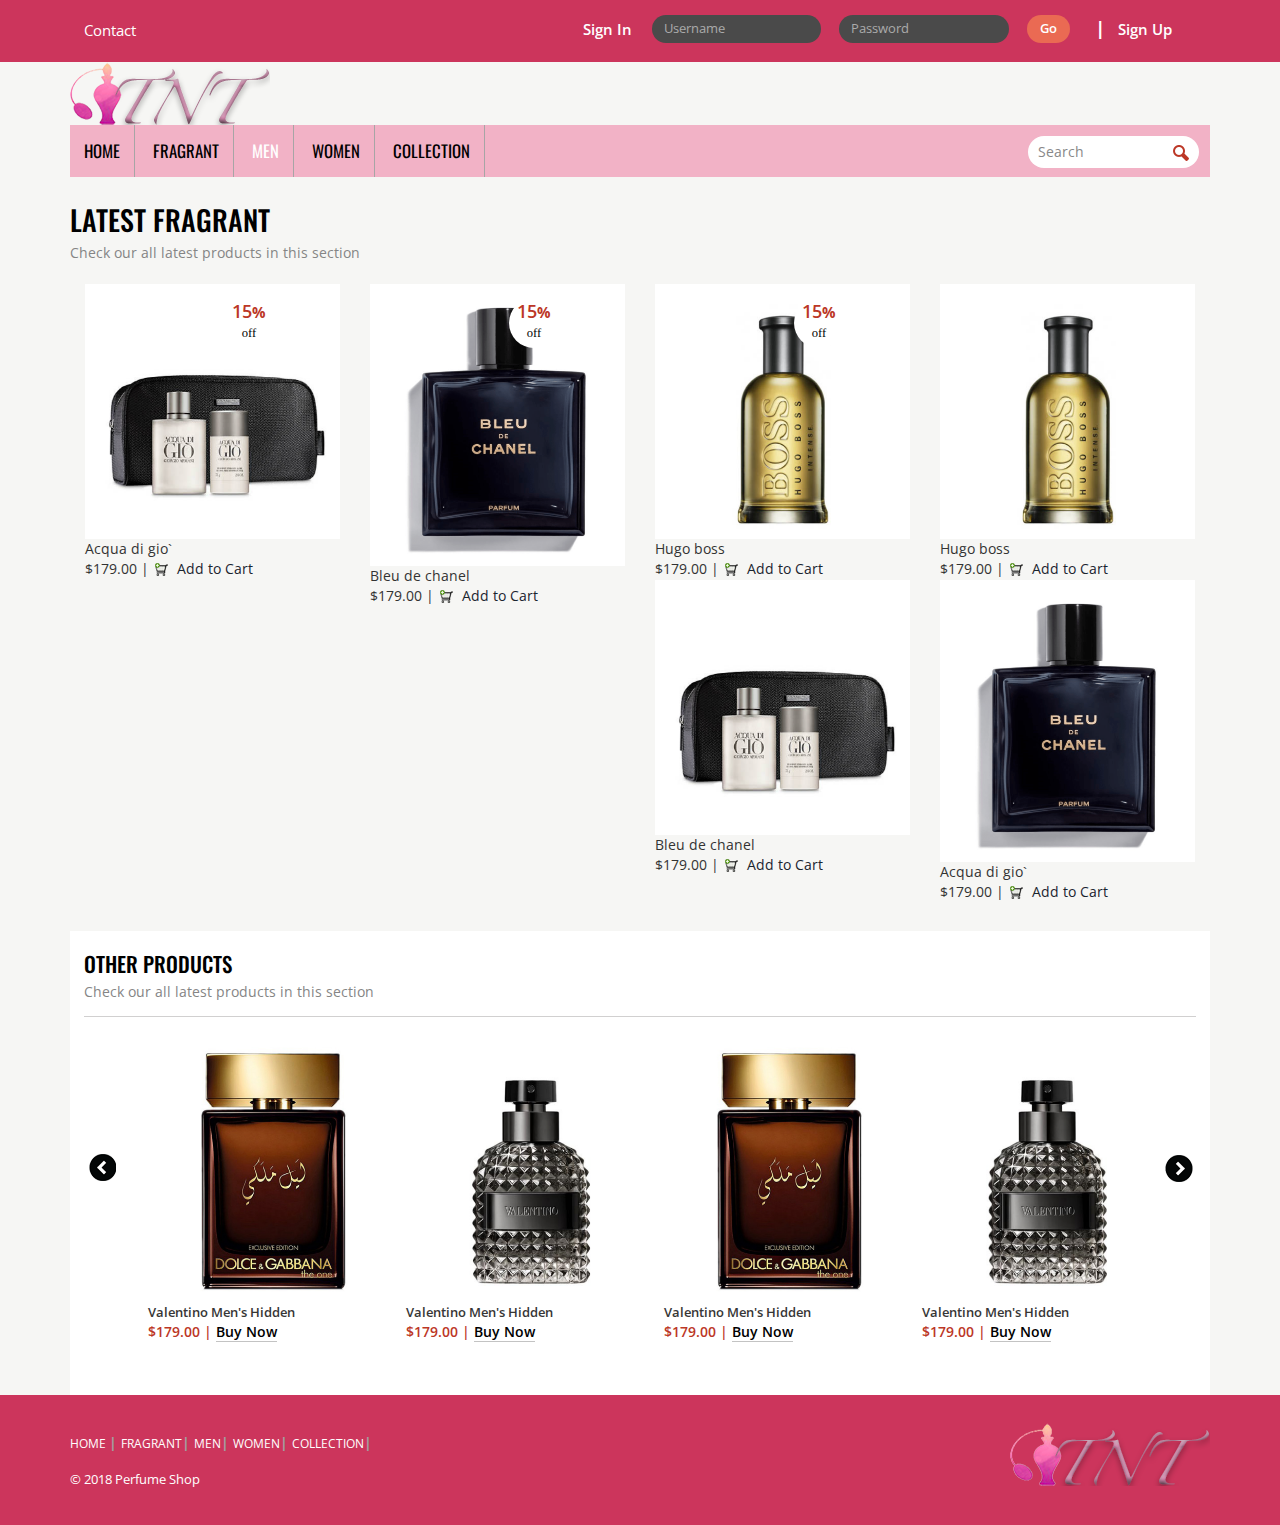
<file: men.html>
<!DOCTYPE html>
<html>
<head>
	<title>Perfume Shop</title>
	<link href="css/bootstrap.css" rel="stylesheet" type="text/css" media="all" />

	<!-- jQuery (necessary for Bootstrap's JavaScript plugins) -->
	<script src="js/jquery.min.js"></script>

	<!-- Custom Theme files -->
	<!--theme-style-->
	<link href="css/style.css" rel="stylesheet" type="text/css" media="all" />
	<link rel="shortcut icon" href="images/logo.png" type="image/png">
	<!--//theme-style-->
	<meta name="viewport" content="width=device-width, initial-scale=1">
	<meta http-equiv="Content-Type" content="text/html; charset=utf-8" />
	<meta name="keywords" content="Fashion Store Responsive web template, Bootstrap Web Templates, Flat Web Templates, Andriod Compatible web template,
	Smartphone Compatible web template, free webdesigns for Nokia, Samsung, LG, SonyErricsson, Motorola web design" />
	<script type="application/x-javascript"> addEventListener("load", function() { setTimeout(hideURLbar, 0); }, false); function hideURLbar(){ window.scrollTo(0,1); } </script>

	<!--fonts-->
	<link href='http://fonts.googleapis.com/css?family=Open+Sans:400,300,600,700,800' rel='stylesheet' type='text/css'>
	<link href='http://fonts.googleapis.com/css?family=Oswald:400,700,300' rel='stylesheet' type='text/css'>

</head>
<body>
	  <!--header-->
		<div class="header">
		<div class="header-top">
			<div class="container">
				<div class="header-grid">
					<ul>
						<!-- <li  ><a href="articles.html" class="scroll">Articles</a></li> -->
						<li><a href="contact.html" class="scroll">Contact  </a></li>
						<!-- <li><a href="privacy.html" class="scroll">Privacy</a></li> -->
						<!-- <li><a href="#" class="scroll">Terms</a></li>						 -->
					</ul>
				</div>
				<div class="header-grid-right">
					<a href="#" class="sign-in">Sign In</a>
					<form>
						<input type="text" value="Username" onfocus="this.value='';" onblur="if (this.value == '') {this.value ='';}">
						<input type="text" value="Password" onfocus="this.value='';" onblur="if (this.value == '') {this.value ='';}">
						<input type="submit" value="Go" >
					</form>
					<label>|</label>
					<a href="signup.html" class="sign-up">Sign Up</a>
				</div>
				<div class="clearfix"> </div>
			</div>
		</div>
		<div class="container">
		<div class="header-bottom">
				<div class="logo">
					<a href="index.html"><img src="images/logo.png" alt=" " ></a>
				</div>
					<div class="ad-right">
					<!-- <img src="images/ad.png" alt=" " > -->
				</div>
				<div class="clearfix"> </div>
			</div>
			<div class="header-bottom-bottom">
				<div class="top-nav">
					<span class="menu"> </span>
					<ul>
						<li ><a href="index.html">HOME </a></li>
						<li><a href="fragrant.html" >FRAGRANT</a></li>
						<li class="active"><a href="men.html" >MEN</a></li>
						<li><a href="women.html" >WOMEN</a></li>
						<li><a href="collection.html" >COLLECTION</a></li>
					</ul>
					<div class="clearfix"> </div>
				<script>
					$("span.menu").click(function(){
						$(".top-nav ul").slideToggle(500, function(){
						});
					});
				</script>

				</div>
				<div class="search">
					<form>
						<input type="text" value="Search" onfocus="this.value = '';" onblur="if (this.value == '') {this.value = '';}" >
						<input type="submit"  value="">
					</form>
				</div>
				<div class="clearfix"> </div>
				</div>
		</div>
	</div>
	<!--content-->
	<div class="content">
		<div class="container">
			<div class="col-m-on">
				<!---->
				<div class="in-line">
					<div class="para-all">
						<h3>LATEST  FRAGRANT</h3>
						<p>Check our all latest products in this section</p>
					</div>
					<div class="lady-on">
						<div class="col-md-3">
							<a href="single.html"><img class="img-responsive pic-in" src="images/men.jpg" alt=" " ></a>
							<div class="you-in">
								<span>15<label>%</label></span>
							<small>off</small>
							</div>
							<p>Acqua di gio`</p>
							<span>$179.00  | <label class="cat-in"> </label> <a href="#">Add to Cart </a></span>
						</div>
						<div class="col-md-3">
							<a href="single.html"><img class="img-responsive pic-in" src="images/men1.jpg" alt=" " ></a>
							<div class="you-in">
								<span>15<label>%</label></span>
							<small>off</small>
							</div>
							<p>Bleu de chanel</p>
							<span>$179.00  | <label class="cat-in"> </label> <a href="#">Add to Cart </a></span>
						</div>
						<div class="col-md-3">
							<a href="single.html"><img class="img-responsive pic-in" src="images/men2.jpg" alt=" " ></a>
							<div class="you-in">
								<span>15<label>%</label></span>
							<small>off</small>
							</div>
							<p>Hugo boss</p>
							<span>$179.00  | <label class="cat-in"> </label> <a href="#">Add to Cart </a></span>
						</div>
						<div class="col-md-3">
							<a href="single.html"><img class="img-responsive pic-in" src="images/men2.jpg" alt=" " ></a>
							<!-- <div class="you-in you-onto">
								<span>15<label>%</label></span>
							<small>off</small>
							</div> -->
							<p>Hugo boss</p>
							<span>$179.00  | <label class="cat-in"> </label> <a href="#">Add to Cart </a></span>
						</div>
						<br>
						<br>
						<div class="col-md-3">
							<a href="single.html"><img class="img-responsive pic-in" src="images/men.jpg" alt=" " ></a>
							<!-- <div class="you-in you-onto">
								<span>15<label>%</label></span>
							<small>off</small>
							</div> -->
							<p>Bleu de chanel</p>
							<span>$179.00  | <label class="cat-in"> </label> <a href="#">Add to Cart </a></span>
						</div>
						<div class="col-md-3">
							<a href="single.html"><img class="img-responsive pic-in" src="images/men1.jpg" alt=" " ></a>
							<!-- <div class=" you-onto">
								<span>15<label>%</label></span>
							<small>off</small>
							</div> -->
							<p>Acqua di gio`</p>
							<span>$179.00  | <label class="cat-in"> </label> <a href="#">Add to Cart </a></span>
						</div>
						<div class="clearfix"> </div>
					</div>
				</div>
			</div>
			<!---->
			<div class="lady-in-on">
			<div class="buy-an">
						<h3>OTHER PRODUCTS</h3>
						<p>Check our all latest products in this section</p>
					</div>
					<ul id="flexiselDemo1">
				<li><a href="#"><img class="img-responsive women" src="images/faa.jpg" alt=""></a>
				<div class="hide-in">
				<p>Valentino Men's Hidden</p>
				<span>$179.00  |  <a href="#">Buy Now</a></span>
				</div></li>
				<li><a href="#"><img class="img-responsive women" src="images/faa1.jpg" alt=""></a>
				<div class="hide-in">
				<p>Valentino Men's Hidden</p>
				<span>$179.00  |  <a href="#">Buy Now</a></span>
				</div></li>
				<li><a href="#"><img class="img-responsive women" src="images/faa.jpg" alt=""></a>
				<div class="hide-in">
				<p>Valentino Men's Hidden</p>
				<span>$179.00  |  <a href="#">Buy Now </a></span>
				</div></li>
				<li><a href="#"><img class="img-responsive women" src="images/faa1.jpg" alt=""></a>
				<div class="hide-in">
				<p>Valentino Men's Hidden</p>
				<span>$179.00  |  <a href="#">Buy Now</a></span>
				</div></a></li>
            </ul>
            		<script type="text/javascript">
		$(window).load(function() {
			$("#flexiselDemo1").flexisel({
				visibleItems: 4,
				animationSpeed: 1000,
				autoPlay: true,
				autoPlaySpeed: 3000,
				pauseOnHover: true,
				enableResponsiveBreakpoints: true,
		    	responsiveBreakpoints: {
		    		portrait: {
		    			changePoint:480,
		    			visibleItems: 1
		    		},
		    		landscape: {
		    			changePoint:640,
		    			visibleItems: 2
		    		},
		    		tablet: {
		    			changePoint:768,
		    			visibleItems: 3
		    		}
		    	}
		    });

		});
	</script>
	<script type="text/javascript" src="js/jquery.flexisel.js"></script>
		</div>
	</div>
	</div>
	<!---->
	<div class="footer">
		<div class="container">
				<div class="footer-class">
				<div class="class-footer">
					<ul>
						<li ><a href="index.html" class="scroll">HOME </a><label>|</label></li>
						<li><a href="fragrant.html" class="scroll">FRAGRANT</a><label>|</label></li>
						<li><a href="men.html" class="scroll">MEN</a><label>|</label></li>
						<li><a href="women.html" class="scroll">WOMEN</a><label>|</label></li>
						<li><a href="collection.html" class="scroll">COLLECTION</a><label>|</label></li>
					</ul>
					<p class="footer-grid">&copy; 2018 Perfume Shop</p>
				</div>	 
				<div class="footer-left">
					<a href="index.html"><img src="images/logo.png" alt=" " /></a>
				<div class="clearfix"> </div>
			 	</div>
		 </div>
	</div>
</body>
</html>
</file>
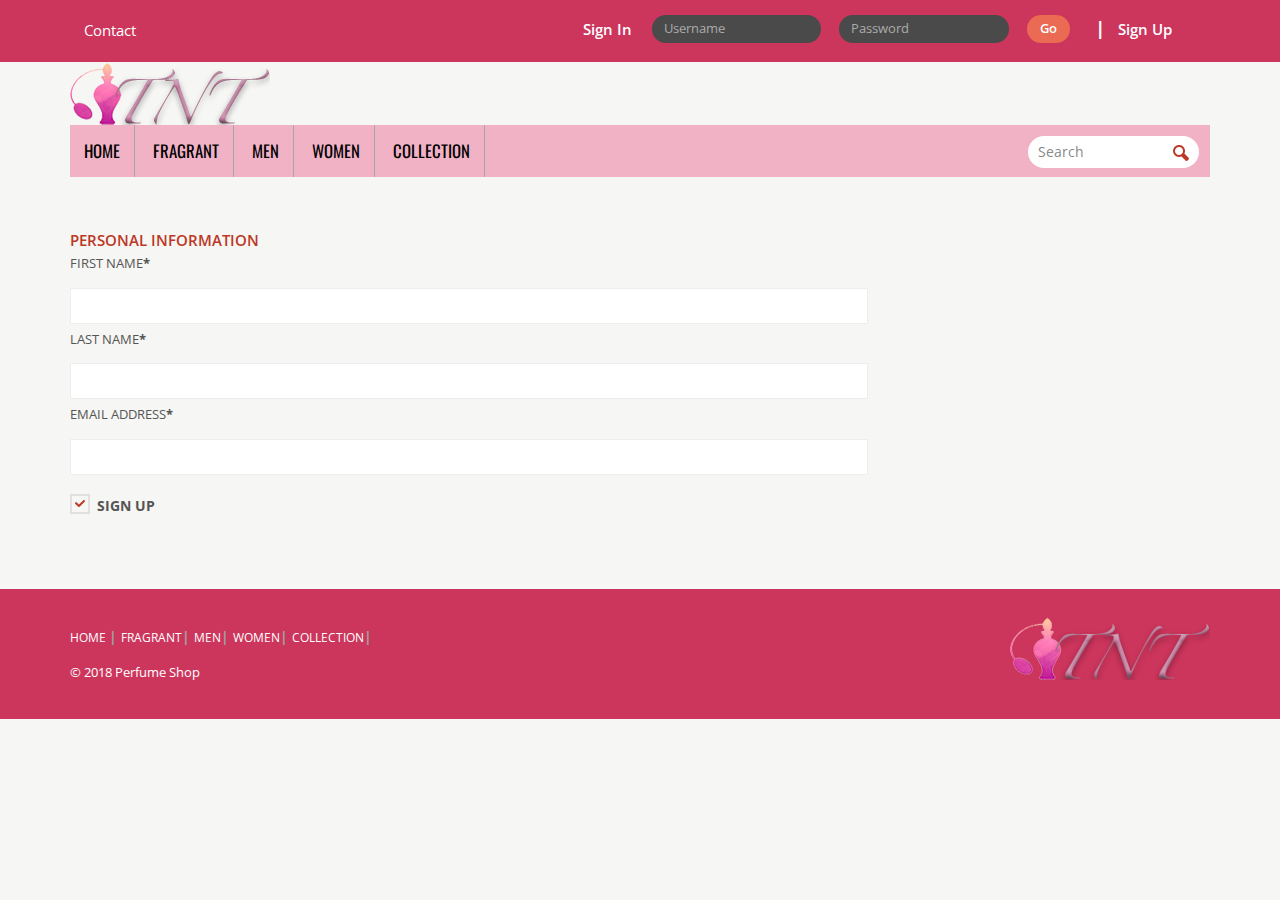
<file: signup.html>
<!DOCTYPE html>
<html>
	<title>Perfume Shop</title>
	<link href="css/bootstrap.css" rel="stylesheet" type="text/css" media="all" />
	<!-- jQuery (necessary for Bootstrap's JavaScript plugins) -->
	<script src="js/jquery.min.js"></script>
	<!-- Custom Theme files -->
	<!--theme-style-->
	<link href="css/style.css" rel="stylesheet" type="text/css" media="all" />
	<link rel="shortcut icon" href="images/logo.png" type="image/png">
	<!--//theme-style-->
	<meta name="viewport" content="width=device-width, initial-scale=1">
	<meta http-equiv="Content-Type" content="text/html; charset=utf-8" />
	<meta name="keywords" content="Fashion Store Responsive web template, Bootstrap Web Templates, Flat Web Templates, Andriod Compatible web template,
	Smartphone Compatible web template, free webdesigns for Nokia, Samsung, LG, SonyErricsson, Motorola web design" />
	<script type="application/x-javascript"> addEventListener("load", function() { setTimeout(hideURLbar, 0); }, false); function hideURLbar(){ window.scrollTo(0,1); } </script>
	<!--fonts-->
	<link href='http://fonts.googleapis.com/css?family=Open+Sans:400,300,600,700,800' rel='stylesheet' type='text/css'>
	<link href='http://fonts.googleapis.com/css?family=Oswald:400,700,300' rel='stylesheet' type='text/css'>
</head>
<body>
	  <!--header-->
		<div class="header">
		<div class="header-top">
			<div class="container">
				<div class="header-grid">
					<ul>
						<!-- <li  ><a href="articles.html" class="scroll">Articles</a></li> -->
						<li><a href="contact.html" class="scroll">Contact  </a></li>
						<!-- <li><a href="privacy.html" class="scroll">Privacy</a></li> -->
						<!-- <li><a href="#" class="scroll">Terms</a></li>						 -->
					</ul>
				</div>
				<div class="header-grid-right">
					<a href="#" class="sign-in">Sign In</a>
					<form>
						<input type="text" value="Username" onfocus="this.value='';" onblur="if (this.value == '') {this.value ='';}">
						<input type="text" value="Password" onfocus="this.value='';" onblur="if (this.value == '') {this.value ='';}">
						<input type="submit" value="Go" >
					</form>
					<label>|</label>
					<a href="signup.html" class="sign-up">Sign Up</a>
				</div>
				<div class="clearfix"> </div>
			</div>
		</div>
		<div class="container">
		<div class="header-bottom">
				<div class="logo">
					<a href="index.html"><img src="images/logo.png" alt=" " ></a>
				</div>
					<div class="ad-right">
					<!-- <img src="images/ad.png" alt=" " > -->
				</div>
				<div class="clearfix"> </div>
			</div>
			<div class="header-bottom-bottom">
				<div class="top-nav">
					<span class="menu"> </span>
					<ul>
						<li ><a href="index.html">HOME </a></li>
						<li><a href="fragrant.html" >FRAGRANT</a></li>
						<li><a href="men.html" >MEN</a></li>
						<li><a href="women.html" >WOMEN</a></li>
						<li><a href="collection.html" >COLLECTION</a></li>
					</ul>
					<div class="clearfix"> </div>
				<script>
					$("span.menu").click(function(){
						$(".top-nav ul").slideToggle(500, function(){
						});
					});
				</script>
				</div>
				<div class="search">
					<form>
						<input type="text" value="Search" onfocus="this.value = '';" onblur="if (this.value == '') {this.value = '';}" >
						<input type="submit"  value="">
					</form>
				</div>
				<div class="clearfix"> </div>
				</div>
		</div>
	</div>
	<!---->
	<div class="content">
		<div class="container">
		<div class="register">
		  	  <form>
				 <div class="  register-top-grid">
					<h3>PERSONAL INFORMATION</h3>
					<div class="mation">
						<span>First Name<label>*</label></span>
						<input type="text">

						<span>Last Name<label>*</label></span>
						<input type="text">

						 <span>Email Address<label>*</label></span>
						 <input type="text">
					</div>
					 <div class="clearfix"> </div>
					   <a class="news-letter" href="#">
						 <label class="checkbox"><input type="checkbox" name="checkbox" checked=""><i> </i>Sign Up</label>
					   </a>
					 </div>

				</form>
		   </div>
		 </div>
	</div>
	<!---->
	<div class="footer">
		<div class="container">
				<div class="footer-class">
				<div class="class-footer">
					<ul>
						<li ><a href="index.html" class="scroll">HOME </a><label>|</label></li>
						<li><a href="fragrant.html" class="scroll">FRAGRANT</a><label>|</label></li>
						<li><a href="men.html" class="scroll">MEN</a><label>|</label></li>
						<li><a href="women.html" class="scroll">WOMEN</a><label>|</label></li>
						<li><a href="collection.html" class="scroll">COLLECTION</a><label>|</label></li>
					</ul>
					<p class="footer-grid">&copy; 2018 Perfume Shop</p>
				</div>	 
				<div class="footer-left">
					<a href="index.html"><img src="images/logo.png" alt=" " /></a>
				<div class="clearfix"> </div>
			 	</div>
		 </div>
	</div>
</body>
</html>
</file>
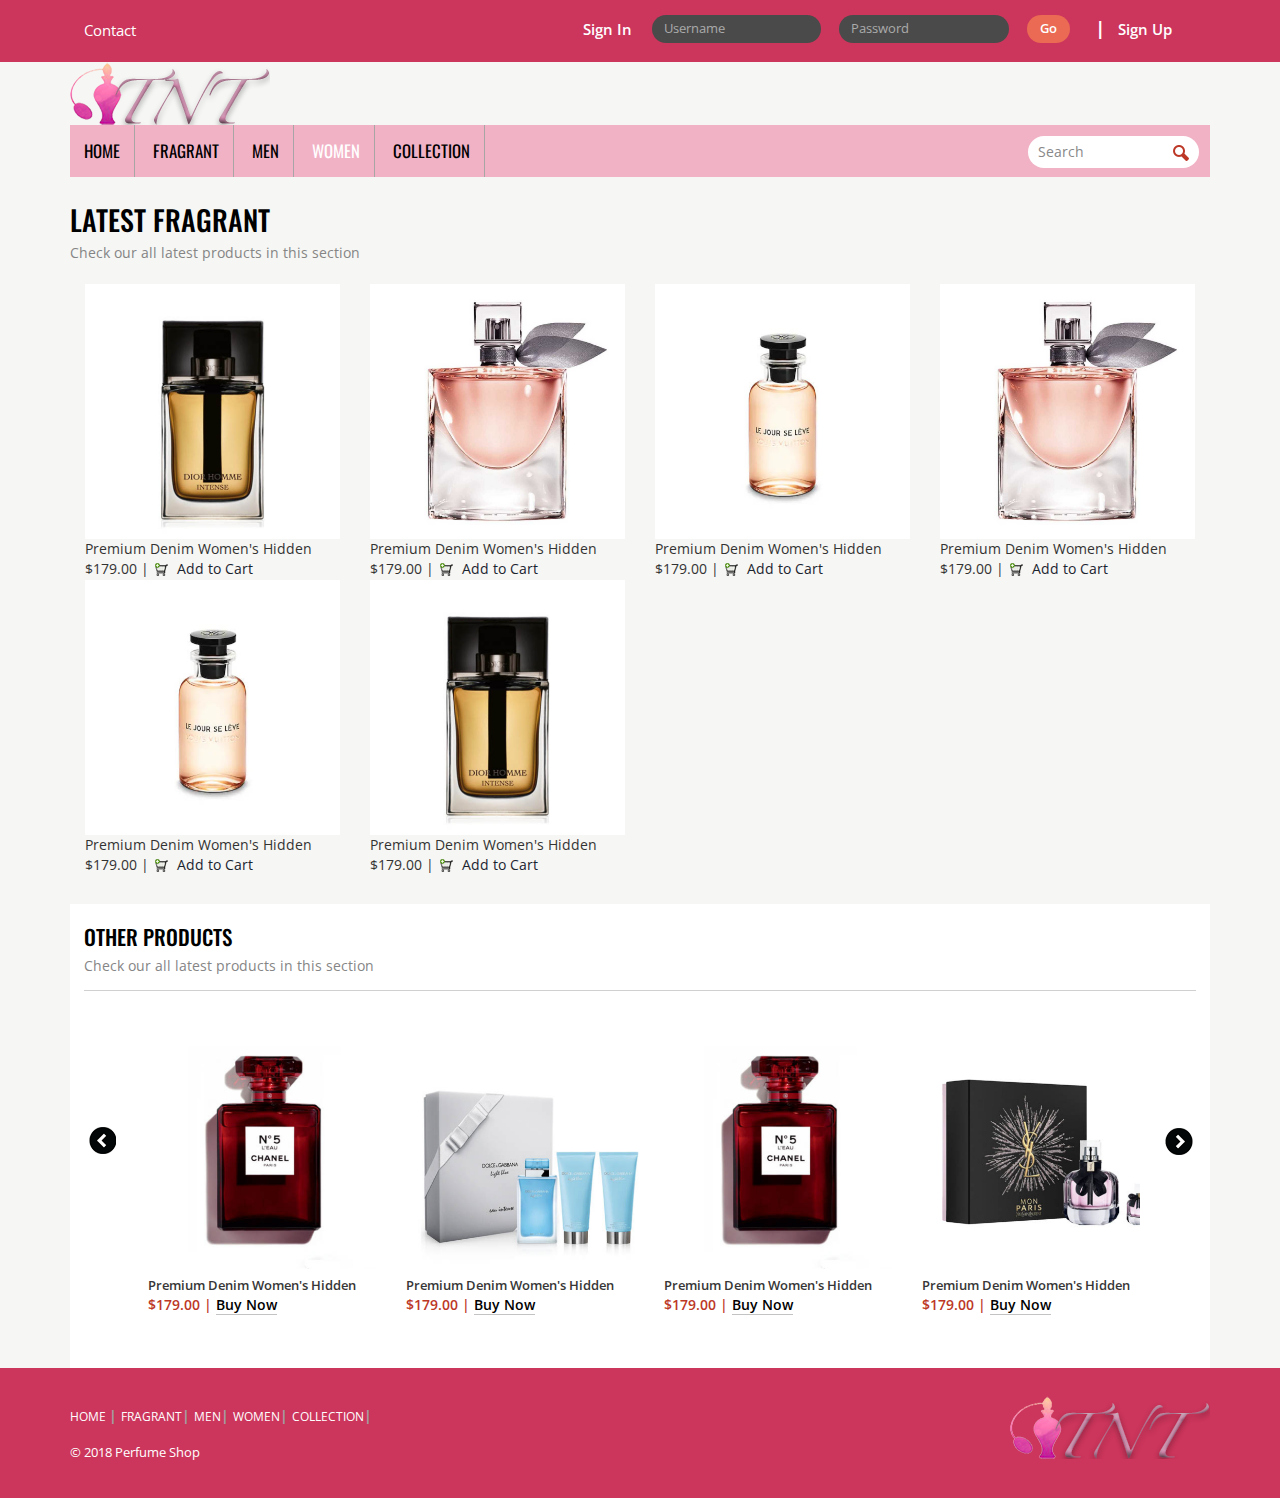
<file: women.html>
<!DOCTYPE html>
<html>
<head>
	<title>Perfume Shop</title>
	<link href="css/bootstrap.css" rel="stylesheet" type="text/css" media="all" />
	<!-- jQuery (necessary for Bootstrap's JavaScript plugins) -->
	<script src="js/jquery.min.js"></script>
	<!-- Custom Theme files -->
	<!--theme-style-->
	<link href="css/style.css" rel="stylesheet" type="text/css" media="all" />
	<link rel="shortcut icon" href="images/logo.png" type="image/png">
	<!--//theme-style-->
	<meta name="viewport" content="width=device-width, initial-scale=1">
	<meta http-equiv="Content-Type" content="text/html; charset=utf-8" />
	<meta name="keywords" content="Fashion Store Responsive web template, Bootstrap Web Templates, Flat Web Templates, Andriod Compatible web template,
	Smartphone Compatible web template, free webdesigns for Nokia, Samsung, LG, SonyErricsson, Motorola web design" />
	<script type="application/x-javascript"> addEventListener("load", function() { setTimeout(hideURLbar, 0); }, false); function hideURLbar(){ window.scrollTo(0,1); } </script>
	<!--fonts-->
	<link href='http://fonts.googleapis.com/css?family=Open+Sans:400,300,600,700,800' rel='stylesheet' type='text/css'>
	<link href='http://fonts.googleapis.com/css?family=Oswald:400,700,300' rel='stylesheet' type='text/css'>
	<!--//fonts-->
</head>
<body>
	  <!--header-->
		<div class="header">
		<div class="header-top">
			<div class="container">
				<div class="header-grid">
					<ul>
						<!-- <li  ><a href="articles.html" class="scroll">Articles</a></li> -->
						<li><a href="contact.html" class="scroll">Contact  </a></li>
						<!-- <li><a href="privacy.html" class="scroll">Privacy</a></li> -->
						<!-- <li><a href="#" class="scroll">Terms</a></li>						 -->
					</ul>
				</div>
				<div class="header-grid-right">
					<a href="#" class="sign-in">Sign In</a>
					<form>
						<input type="text" value="Username" onfocus="this.value='';" onblur="if (this.value == '') {this.value ='';}">
						<input type="text" value="Password" onfocus="this.value='';" onblur="if (this.value == '') {this.value ='';}">
						<input type="submit" value="Go" >
					</form>
					<label>|</label>
					<a href="signup.html" class="sign-up">Sign Up</a>
				</div>
				<div class="clearfix"> </div>
			</div>
		</div>
		<div class="container">
		<div class="header-bottom">
				<div class="logo">
					<a href="index.html"><img src="images/logo.png" alt=" " ></a>
				</div>
					<div class="ad-right">
					<!-- <img src="images/ad.png" alt=" " > -->
				</div>
				<div class="clearfix"> </div>
			</div>
			<div class="header-bottom-bottom">
				<div class="top-nav">
					<span class="menu"> </span>
					<ul>
						<li ><a href="index.html">HOME </a></li>
						<li><a href="fragrant.html" >FRAGRANT</a></li>
						<li ><a href="men.html" >MEN</a></li>
						<li class="active"><a href="women.html" >WOMEN</a></li>
						<li><a href="collection.html" >COLLECTION</a></li>
					</ul>
					<div class="clearfix"> </div>
				<script>
					$("span.menu").click(function(){
						$(".top-nav ul").slideToggle(500, function(){
						});
					});
				</script>

				</div>
				<div class="search">
					<form>
						<input type="text" value="Search" onfocus="this.value = '';" onblur="if (this.value == '') {this.value = '';}" >
						<input type="submit"  value="">
					</form>
				</div>
				<div class="clearfix"> </div>
				</div>
		</div>
	</div>
	<!--content-->
	<div class="content">
		<div class="container">
			<div class="  col-m-on">
				<!---->
				<div class="in-line">
					<div class="para-all-in">
						<h3>LATEST  FRAGRANT</h3>
						<p>Check our all latest products in this section</p>
					</div>
					<div class="lady-on">
						<div class="col-md-3">
							<a href="single.html"><img class="img-responsive pic-in" src="images/pi4.jpg" alt=" " ></a>
							<p>Premium Denim Women's Hidden</p>
							<span>$179.00  | <label class="cat-in"> </label> <a href="#">Add to Cart </a></span>
						</div>
						<div class="col-md-3">
							<a href="single.html"><img class="img-responsive pic-in" src="images/pi5.jpg" alt=" " ></a>
							<p>Premium Denim Women's Hidden</p>
							<span>$179.00  | <label class="cat-in"> </label> <a href="#">Add to Cart </a></span>
						</div>
						<div class="col-md-3">
							<a href="single.html"><img class="img-responsive pic-in" src="images/pi6.jpg" alt=" " ></a>
							<p>Premium Denim Women's Hidden</p>
							<span>$179.00  | <label class="cat-in"> </label> <a href="#">Add to Cart </a></span>
						</div>
						<div class="col-md-3">
							<a href="single.html"><img class="img-responsive pic-in" src="images/pi5.jpg" alt=" " ></a>
							<p>Premium Denim Women's Hidden</p>
							<span>$179.00  | <label class="cat-in"> </label> <a href="#">Add to Cart </a></span>
						</div>
						<div class="col-md-3">
							<a href="single.html"><img class="img-responsive pic-in" src="images/pi6.jpg" alt=" " ></a>
							<p>Premium Denim Women's Hidden</p>
							<span>$179.00  | <label class="cat-in"> </label> <a href="#">Add to Cart </a></span>
						</div>
						<div class="col-md-3">
							<a href="single.html"><img class="img-responsive pic-in" src="images/pi4.jpg" alt=" " ></a>
							<p>Premium Denim Women's Hidden</p>
							<span>$179.00  | <label class="cat-in"> </label> <a href="#">Add to Cart </a></span>
						</div>
						<div class="clearfix"> </div>
					</div>
				</div>
			</div>
			<!---->
			<div class="lady-in-on">
			<div class="buy-an">
						<h3>OTHER PRODUCTS</h3>
						<p>Check our all latest products in this section</p>
					</div>
					<ul id="flexiselDemo1">
				<li><a href="#"><img class="img-responsive women" src="images/pic.jpg" alt=""></a>
				<div class="hide-in">
				<p>Premium Denim Women's Hidden</p>
				<span>$179.00  |  <a href="#">Buy Now</a></span>
				</div></li>
				<li><a href="#"><img class="img-responsive women" src="images/pic1.jpg" alt=""></a>
				<div class="hide-in">
				<p>Premium Denim Women's Hidden</p>
				<span>$179.00  |  <a href="#">Buy Now</a></span>
				</div></li>
				<li><a href="#"><img class="img-responsive women" src="images/pic.jpg" alt=""></a>
				<div class="hide-in">
				<p>Premium Denim Women's Hidden</p>
				<span>$179.00  |  <a href="#">Buy Now </a></span>
				</div></li>
				<li><a href="#"><img class="img-responsive women" src="images/pic2.jpg" alt=""></a>
				<div class="hide-in">
				<p>Premium Denim Women's Hidden</p>
				<span>$179.00  |  <a href="#">Buy Now</a></span>
				</div></a></li>
            </ul>
            		<script type="text/javascript">
		$(window).load(function() {
			$("#flexiselDemo1").flexisel({
				visibleItems: 4,
				animationSpeed: 1000,
				autoPlay: true,
				autoPlaySpeed: 3000,
				pauseOnHover: true,
				enableResponsiveBreakpoints: true,
		    	responsiveBreakpoints: {
		    		portrait: {
		    			changePoint:480,
		    			visibleItems: 1
		    		},
		    		landscape: {
		    			changePoint:640,
		    			visibleItems: 2
		    		},
		    		tablet: {
		    			changePoint:768,
		    			visibleItems: 3
		    		}
		    	}
		    });

		});
	</script>
	<script type="text/javascript" src="js/jquery.flexisel.js"></script>
		</div>
	</div>
	</div>
	<!---->
	<div class="footer">
		<div class="container">
				<div class="footer-class">
				<div class="class-footer">
					<ul>
						<li ><a href="index.html" class="scroll">HOME </a><label>|</label></li>
						<li><a href="fragrant.html" class="scroll">FRAGRANT</a><label>|</label></li>
						<li><a href="men.html" class="scroll">MEN</a><label>|</label></li>
						<li><a href="women.html" class="scroll">WOMEN</a><label>|</label></li>
						<li><a href="collection.html" class="scroll">COLLECTION</a><label>|</label></li>
					</ul>
					<p class="footer-grid">&copy; 2018 Perfume Shop</p>
				</div>	 
				<div class="footer-left">
					<a href="index.html"><img src="images/logo.png" alt=" " /></a>
				<div class="clearfix"> </div>
			 	</div>
		 </div>
	</div>
</body>
</html>
</file>
<file: css/style.css>
/*--A Design by W3layouts 
Author: W3layout
Author URL: http://w3layouts.com
License: Creative Commons Attribution 3.0 Unported
License URL: http://creativecommons.org/licenses/by/3.0/
--*/
body{
	background:#f6f6f4;
	font-family: 'Open Sans', sans-serif;
}
body a{
	transition: 0.5s all;
	-webkit-transition: 0.5s all;
	-o-transition: 0.5s all;
	-moz-transition: 0.5s all;
	-ms-transition: 0.5s all;
}
/*----*/
 ul{
	padding: 0;
	margin: 0;
}
h2,h3,h4,h5,h6,p{
	margin:0;
}
.header-top{
	background:#cc355c;
}
.header-grid{
	float:left;
}
.logo{
	float:left;
}
.top-nav{
	float:left;
}
.header-grid ul li{
	display:inline-block;
	padding:1.4em 1em;
}
.header-grid ul li a{
	color:#fff;
	font-size:1.1em;
	text-decoration:none;
}
.header-grid ul li a:hover{
	color:#bc3726;
}
.search{
	float:right;
}
.ad-right {
	float:right;
	padding: 0.7em 0;
}
.ad-right img{
	width:100%;
}
.header-grid-right{
	float:right;
	padding:15px 0;
	width: 47.4%;
}
.header-grid-right label{
	color:#fff;
	font-size:19px;
	float:left;
}
a.sign-in{
	color: #fff;
	font-size: 1.1em;
	text-decoration: none;
	float: left;
	width: 11%;
	padding: 4px 0;
	font-weight: 600;
}
.header-grid-right input[type="text"],.header-grid-right input[type="submit"]{
	outline: none;
	border: none;
	background: #4a4a4a;
	color: #ababab;
	font-size: 0.9em;
	padding: 5px 12px;
	border-radius: 25px;
	-webkit-border-radius: 25px;
	-o-border-radius: 25px;
	-moz-border-radius: 25px;
	-ms-border-radius: 25px;
	float: left;
	width: 27%;
	margin-right: 18px;
}
.header-grid-right input[type="submit"]{
	background: #ea6a53;
	width: 7%;
	margin-right: 25px;
	font-weight: 600;
	color:#fff;
}
a.sign-up{
	font-size: 1.1em;
	text-decoration: none;
	float: left;
	padding: 4px 0;
	font-weight: 600;
	color: #ffffff;
	width: 14%;
	padding: 4px 0px 4px 13px;
}
a.sign-up:hover{
	color:#FD1E01;
}
/*----*/
.header-bottom-bottom{
	background:#f2b2c6;
}
.top-nav ul li{
	display:inline-block;
	padding: 1em;
	border-right: 1px solid #A7A5A5;
}
.top-nav ul li a{
	text-decoration:none;
	color:#000;
	font-size:1.2em;
	font-family: 'Oswald', sans-serif;
}
.top-nav ul li a:hover,.top-nav ul li.active a{
	color:#fff;
}
/*----*/
.top-nav span.menu:before{
	content: url(../images/menu.png)no-repeat 0px 0px;
	cursor:pointer;	
	width:100%;
}
.top-nav span.menu{
	display: none;
}
/*--responsive media-quries--*/
@media(max-width:768px){
.top-nav ul{
	display: none;
	position:absolute;
	width:100%;
	z-index: 9999;
	left: 0%;
	margin: 0em;
	background:#bc3726;
}
.top-nav ul li label{
	display:none;
}
.top-nav span.menu {
	display: block;
	width: 100%;
	position: relative;
	text-align: center;
	padding: 1em 1em 0.6em;
}
.top-nav ul li,.top-nav ul li.active{
	display: block;
	float:none;
	padding: 0.5em 0;
	text-align: center;
}
.top-nav ul li a,.top-nav ul li.active a{
	color:#fff;
	border: none;
	padding: 0;
	background:none;
	margin: 0.3em 1em;
}
.top-nav ul li a:hover{
	color:#000;
}
}
/*----*/
.women-in {
	padding: 1.5em 0;
}
.search {
	margin: 0.8em 0.8em 0 0em;	
	border-radius:25px;
	-webkit-border-radius: 25px;
	-o-border-radius: 25px;
	-moz-border-radius: 25px;
	-ms-border-radius: 25px;
	position: relative;
	background: #fff;
	padding: 5px 0px;
	width: 15%;
	float: right;
}
.search input[type="text"] {
	outline: none;
	padding-left: 10px;
	background: none;
	width: 79.33%;
	border: none;
	font-size:1em;
	color:#888;	
}
.search input[type="submit"] {	
	width: 20px;
	height: 20px;	
	background:url(../images/img-sprite.png) 0px 0px;
	padding: 0px 10px;
	border: none;
	cursor: pointer;
	position: absolute;
	outline: none;
	margin: 1px 0px 0px 6px;
}	
/*--content--*/
.col-d{
	width: 71%;
	padding:0;
	margin-right: 1.5%;
}
.col-m-left{
	width: 27.5%;
	margin:0;
	padding:0;
}
.banner{	
	background:url(../images/banner.jpg) bottom no-repeat;
	width: 100%;
	min-height: 425px;
	background-size:cover;
	display:block;
	position:relative;
}
.banner-matter{
	position: absolute;
	top: 9em;
	left: 5em;
}
.banner-matter label{
	font-size: 1.5em;
	color: #2d2d2d;
	margin: 0 0 0 6em;
	height: 14px;
	display: block;
	font-family: 'Libre Baskerville', serif;
}
.banner-matter h2{
	font-size: 3.3em;
	color: #fff;
	font-family: 'Libre Baskerville', serif;
	font-weight: 600;
}
.banner-matter p{
	font-size:1.4em;
	color:#000;
	font-weight: 600;
}
.you{
	background:#2d2d2d;
	border-radius:100px;
	-webkit-border-radius:100px;
	-o-border-radius:100px;
	-moz-border-radius:100px;
	-ms-border-radius:100px;
	width: 90px;
	height: 90px;
	text-align: center;
	position: absolute;
	top: 15em;
	left: 20em;
}
.you span{
	font-size: 3.4em;
	color: #fff;
	display: block;
	height: 53px;
}
.you  small{
	font-size: 1.2em;
	color: #bc3726;
	font-weight: 700;
	font-family: 'Libre Baskerville', serif;
}
.you span label {
	font-size:15px;	
}
p.para-in {
	color: #fff;
	font-size: 1.2em;
	position: absolute;
	bottom: 12px;
	left: 16px;
}
.in-line {
	padding: 2em 0;
}
/*----*/
.para-an h3{
	font-size:2em;
	color:#000;
	font-family: 'Oswald', sans-serif;
}
.para-an p{
	font-size: 1em;
	color: #858585;
	padding: 0.5em 0 1em;
}
.you-para{
	position:relative;
	float:left;
	width: 31.49%;
	margin-right: 1.5%;
	padding: 0 0 2em;
	align-items: center;
	text-align: center;
}
.lady-in {
	padding: 1.5em 0 0;
}
.para-grid{
	margin:0;
}
.you-para p{
	color: #373737;
	font-size: 0.9em;
	font-weight: 600;
	padding: 8px 0 0;
	text-align: center;
}
.you-para .imgBox{
	position: relative;
	overflow: hidden;
}
.you-para .imgBox .circle{
	background: #e8b5c5;
    border-radius: 50%;
    width: 25%;
    height: 25%;
    text-align: center;
    position: absolute;
    top: 9%;
    left: 73%;
}
.you-para .imgBox .circle span{
	font-size: 1.7vmax;
    color: #bc3726;
    display: block;
    font-weight: 600;
    margin-top: 15%;
}
.you-para .imgBox .circle small{
	font-size: 0.9vmax;
    color: #000;
    font-weight: 400;
    font-family: 'Libre Baskerville', serif;
}
.you-para .imgBox img{
	max-width: 100%;
	transition: transform 2s;
}
.you-para:hover .imgBox img{
	transform: scale(1.2);
}
.you-para .imgBox .details{
	position: absolute;
	top: 0;
	left: 0;
	bottom: 0;
	right: 0;
	background: rgb(188,66,93,0.7);
	transform: scaleY(0);
	transition: transform .5s;
}
.you-para .imgBox:hover .details
{
	transform: scaleY(1);
}
.you-para .imgBox .details .content{
	position: absolute;
	top: 50%;
	width: 100%;
	text-align: center;
	transform: translateY(-50%);
	color: #fff;
}
.you-para .imgBox .details .content h2{
	margin: 0;
	padding: 0;
	font-size: 1.2vmax;
	font-style: italic;
	color: #f6f6f4;
	font-weight: 600;
}
.you-para .imgBox .details .content h3{
	margin-top: 0;
	padding: 0;
	font-size: 1.0vmax;
	color: #f7cfce;
}
.you-para .imgBox .details .content .custom-height{
	margin-bottom: 2%;
}
.you-para .imgBox .details .content h1{
	margin-bottom: 5%;
	padding: 0;
	font-size: 1.5vmax;
	font-style: italic;
	font-weight: 900;
	color: #ffffff;
}
.you-para span{
	font-size: 1.1em;
	color: #bc3726;
	font-weight: 600;
	text-align: center;
	align-items: center;
}
.you-para span a{
	color:#767676;
	text-decoration:none;
}
.you-para span a:hover{
	color: #bc3726;
}
.you-in{
	background:#fff;
	border-radius:100px;
	-webkit-border-radius: 100px;
	-o-border-radius: 100px;
	-moz-border-radius:100px;
	-ms-border-radius: 100px;
	width:50px;
	height:50px;
	text-align:center;
	position:absolute;
	top: 1em;
	left: 11em;
}
.you-in span{
	font-size: 1.3em;
	color: #bc3726;
	display: block;
	height: 24px;
	font-weight: 600;
}
.you-in  small{
	font-size: 0.9em;
	color: #000;
	font-weight:400;
	font-family: 'Libre Baskerville', serif;
}
.pic-in{
	width:100%;
}
.you-in span label {
	font-size:15px;	
}
label.cat-in{
	background: url(../images/img-sprite.png) -24px 0px;
	width: 20px;
	min-height: 20px;
	display: inline-block;
	vertical-align: middle;
	margin: 0;
}
.para-an {
	border-bottom: 1px solid #D1D0D0;
}
/*----*/
.in-left{	
	background:url(../images/p111.jpg) 0px 0px;
	width: 100%;
	min-height: 425px;
	background-size:cover;
	display:block;
	position:relative;
}
.cool{
	background:url(../images/get.png) 0px 0px no-repeat;
	width: 175px;
	height: 183px;
	text-align: center;
	position:absolute;
	bottom:-2px;
	right: 0em;
}
p.code{
	font-size: 1.6em;
	color: #c4c4c4;
	text-transform: uppercase;
	font-weight: 700;
	position: absolute;
	top: 30px;
	left: 16%;
	font-family: 'Oswald', sans-serif;
}
.discount{
	position:relative;
	padding:1.8em 0 0;
}
p.no-more {
	font-size: 1.2em;
	color: #636563;
	line-height: 22px;
	position:absolute;
	top: 37px;
	right: 27px;
}
p.no-more  b{
	font-size:1.4em;
	display:block;
	font-weight: 400;
}
p.no-more  span{
	color:#bc3726;
}
p.no-get b{
	color:#fff;
}
p.no-get{
	color:#c3c3c3;
	font-size:1.3em;
}
a.know-more{
	text-decoration: none;
	font-size: 1.3em;
	color: #fff;
	background: #bc3726;
	padding: 0.5em 1em 0.5em 0.5em;
	position: absolute;
	bottom: 33px;
	right: 0;
}
a.know-more:hover{
	background:#FD1E01;
}
/*----*/
.twitter-in{
	background: #fff;
	padding: 1.8em 1.3em;
	margin: 1.8em 0 0;
	position:relative;
}
.twitter-in h5{
	color: #000;
	font-size: 1.5em;
	font-family: 'Oswald', sans-serif;
	border-bottom: 1px solid #D0CDCD;
}
.up-date {
	padding: 1em 0 1em;
}
.up-date p{
	color:#000;
	font-size:0.9em;
	font-weight: 600;
}
.up-date a{
	color:#bc3726;
	font-size:0.9em;
	text-decoration:none;
	font-weight: 600;
}
p.ago{
	font-weight:400;
	color:#7E7E7E;
}
a.tweets{
	text-decoration: none;
	color: #000;
	font-size: 1em;
	float: right;
	font-weight: 600;
	border-bottom: 2px solid #D6D2D2;
	min-height: 22px;
}
a.tweets:hover{
	border-bottom:none;
	color:#bc3726;
}
span.twitter-ic{
	background: url(../images/img-sprite.png) -152px 0px no-repeat;
	width: 73px;
	height: 70px;
	text-align: center;
	position: absolute;
	right: 18px;
	top: 12px;
}
/*---*/
.lady-in-on{
	background:#fff;
	padding: 1.5em 1em;
}
#flexiselDemo1 {
	display: none;
}
.nbs-flexisel-container {
	position: relative;
	max-width: 100%;
	padding: 2em 0;
}
.nbs-flexisel-ul {
	position: relative;
	width: 9999px;
	margin: 0px;
	padding: 0px;
	list-style-type: none;
	text-align: center;
}
.nbs-flexisel-inner {
	overflow: hidden;
	width:90%;
	margin: 0 auto;
}
.nbs-flexisel-item {
	float: left;
	margin: 0px ;
	padding: 0px;
	cursor: pointer;
	position: relative;
	line-height: 0px;
}
.nbs-flexisel-item > img {
	cursor: pointer;
	position: relative;
}
/*---- Navigation ---*/
.nbs-flexisel-nav-left, .nbs-flexisel-nav-right {
	width:32px;
	height:32px;
	position: absolute;
	cursor: pointer;
	z-index: 100;
}
.nbs-flexisel-nav-left {
	left: 0px;
	background: url(../images/img-sprite.png) no-repeat -44px 0px;
}
.nbs-flexisel-nav-right {
	right: 0px;
	background: url(../images/img-sprite.png) no-repeat -77px 0px;
}
.hide-in{
	padding:1px 0 1em;
	text-align:left;
}
.hide-in p{
	font-size: 0.9em;
	font-weight: 600;
	line-height: 2.5em;
	padding:0 0 0.3em;
	color: #373737;
}
.hide-in span{
	font-size: 1em;
	color: #bc3726;
	font-weight: 600;
}
.hide-in span a{
	color:#000;
	text-decoration:none;
	border-bottom:1px solid #c3c3c3;
	min-height:22px;
}
.hide-in span a:hover{
	border-bottom:none;
	color:#bc3726;
}
.buy-an {
	border-bottom: 1px solid #D1D0D0;
}
.buy-an h3{
	font-size:1.5em;
	color:#000;
	font-family: 'Oswald', sans-serif;
}
.buy-an p{
	font-size: 1em;
	color: #858585;
	padding: 0.5em 0 1em;
}
/*----*/
.footer{
	background: #cc355c;
	padding: 2em 0 1em;
}
.footer p{
	margin:1em 0;
	font-size: 0.9em;
	color:#ffffff;
}
p.footer-grid a{
	color:#fff;	
}
p.footer-grid a:hover{
	color:#a0a0a0;
}
.footer a{
	text-decoration:none;
}
.class-footer{
	float:left;
	padding:10px 0;
}
.footer-left{
	float:right;
}
.class-footer ul li{
	display:inline-block;
}
.class-footer ul li label{
	color:#a0a0a0;
}
.class-footer ul li a{
	text-decoration:none;
	color:#ffffff;
	font-size:0.87em;	
}
.class-footer ul li a:hover{
	color:#fff;
}
/*--men--*/
.para-all h3{
	font-size:2em;
	color:#000;
	font-family: 'Oswald', sans-serif;
}
.para-all p{
	font-size: 1em;
	color: #858585;
	padding: 0.5em 0 0em;
}
.you-men{
	position:relative;
	float:left;
	width: 31.49%;
	margin-right: 1.5%;
	padding: 0 0 2em;
}
.lady-on {
	padding: 1.5em 0 0;
}
.you-men p{
	color: #373737;
	font-size: 0.9em;
	font-weight: 600;
	padding: 8px 0 0;
}
.you-men span{
	font-size: 1em;
	color: #bc3726;
	font-weight: 600;
}
.you-men span a{
	color:#767676;
	text-decoration:none;
}
.you-men span a:hover{
	color: #bc3726;
}
/*----*/
.you-onto span label {
	font-size:15px;	
}
.you-onto {
	background:#fff;
	border-radius:100px;
	-webkit-border-radius: 100px;
	-o-border-radius: 100px;
	-moz-border-radius:100px;
	-ms-border-radius: 100px;
	text-align:center;
	position:absolute;
	width: 85px;
	height: 85px;
	left: 18em;
	top: 2em;
}
.you-onto span {
	color: #bc3726;
	display: block;
	font-weight: 600;
	font-size: 3em;
	height: 43px;
}
.you-onto small {
	font-size: 1.5em;
	color: #000;
	font-weight:400;
	font-family: 'Libre Baskerville', serif;
}
/*----*/
/*--women--*/
.para-all-in h3{
	font-size:2em;
	color:#000;
	font-family: 'Oswald', sans-serif;
}
.para-all-in p{
	font-size: 1em;
	color: #858585;
	padding: 0.5em 0 0em;
}
.you-women{
	position:relative;
	float:left;
	width: 31.49%;
	margin-right: 1.5%;
	padding: 0 0 2em;
}
.you-women p{
	color: #373737;
	font-size: 0.9em;
	font-weight: 600;
	padding: 8px 0 0;
}
.you-women span{
	font-size: 1em;
	color: #bc3726;
	font-weight: 600;
}
.you-women span a{
	color:#767676;
	text-decoration:none;
}
.you-women span a:hover{
	color: #bc3726;
}
/*----*/
.you-two span label {
	font-size:15px;	
}
.you-two {
	background:#fff;
	border-radius:100px;
	-webkit-border-radius: 100px;
	-o-border-radius: 100px;
	-moz-border-radius:100px;
	-ms-border-radius: 100px;
	text-align:center;
	position:absolute;
	width: 85px;
	height: 85px;
	left: 18em;
	top: 2em;
}
.you-two span {
	color: #bc3726;
	display: block;
	font-weight: 600;
	font-size: 3em;
	height: 43px;
}
.you-two small {
	font-size: 1.5em;
	color: #000;
	font-weight:400;
	font-family: 'Libre Baskerville', serif;
}
/*--products--*/
.price-on {
	padding: 0 2em 0 0;
}
.product_right {
	padding: 0;
}
.products_top {
	padding: 4em 0 ;
}
.banner-wrap {
	padding: 1em 0 0;
}
.wmuSlider {
	position: relative;
	overflow: hidden;
	min-height: 400px;	
}
.wmuSlider .wmuSliderWrapper article img {
	max-width: 100%;
	width: auto;
	height: auto;
	display:block;
}
.in-product{
	float:left;
}
.banner_right {
	float: left;
	width: 44%;
	margin: 5em 0em 0 2em;
}
.banner_right h3{
	color:#4a4a4a;
	font-size:1.5em;
	font-weight:600;
	font-family: 'Oswald', sans-serif;
}
p.nine{
	color:#bc3726;
	font-size:2em;
	font-weight:bold;
	padding:0.2em 0;
}
p.sit-in{
	color:#767676;
	font-size:1em;
	line-height:1.5em;
	padding: 0em 0 2em;
}
a.to-cart {
	text-decoration: none;
	color: #fff;
	font-size: 1.2em;
	background: #bc3726;
	padding: 0.6em 1em;
}
a.to-cart:hover{
	background:#FD1E01;
}
a.to-cart img{
	vertical-align: top;
	padding: 5px 0px 0px 5px;
}
.tab_desc1 h3 a{
	text-decoration:none;
	color:#000;
	font-size:1.2em;
}
.tab_desc1 p{
	color:#000;
	font-size:1em;
	margin:0 0 1em;
}
.grid-4 {
	padding: 0 0 1em;
	margin-right: 3.4%;
	width:31%;
	float:left;
}
.grid-in{
	margin-right:0;
}
/* Default Skin */
.wmuSliderPagination {
	display:none;
}
/* Default Skin */
.wmuGallery .wmuGalleryImage {
	margin-bottom: 10px;
}
.wmuSliderPrev, .wmuSliderNext {
	position: absolute;
	width: 16px;
	height: 16px;
	text-indent: -9999px;
	background: url(../images/img-sprite.png)no-repeat ;
	top:43%;
	z-index: 2;
	cursor: pointer;
}
.wmuSliderPrev {
	background-position: -111px -9px;
	left: 0;
}
.wmuSliderNext {
	background-position: -132px -9px;
	right: 0px;
}
.mens-toolbar {
	border-bottom: 1px solid rgb(190, 190, 190);
	padding-bottom: 15px;
	margin-bottom: 15px;
}
.mens-toolbar .sort {
	float: left;
	width: 20.5%;
	margin-top: 5px;
}
.sort-by {
	color: #000;
	font-size: 0.8125em;
}
.sort-by label {
	font-weight: normal;
}
.pages {
	float: right;
}
ul.dc_pagination.dc_paginationA.dc_paginationA06 {
	padding: 0;
	list-style: none;
	float: left;
}
ul.dc_pagination li:first-child {
	margin-left: 0px;
	text-transform: uppercase;
}
ul.dc_pagination li {
	float: left;
	margin: 0px;
	margin-left: 5px;
	padding: 0px;
	background: #DCDCDC;
}
ul.dc_pagination li a {
	color: #000;
	display: block;
	padding: 7px 12px;
	text-decoration: none;
	font-size: 0.9em;
}
ul.dc_pagination li a:hover{
	color:#fd926d;
}
ul.dc_paginationA06 li a.current {
	background: url(../images/pr_arrow.png) no-repeat 9px 5px;
	display: inline-block;
	width: 31px;
	height: 27px;
}
.limiter.visible-desktop {
	float: left;
	margin: 3px 20px 0;
}
.limiter.visible-desktop label{
	font-size:0.8125em;
	color:#000;
	font-weight: 500;
}
ul.grid-4{
	padding: 0;
	list-style: none;
	position: relative;
}
ul.grid-4 li {
	float: left;
	width: 30.6666%;
	margin-right: 4%;
}
ul.grid-4 li.grid-4_last {
	margin-right: 0;
}
.tab_desc1{
	background:#f9f5f4;
	padding: 1em 0;
	list-style: none;
	text-align: center;
}
.product_box1{
	margin-bottom:2em;
}
h3.m_1 {
	color: #fff;
	font-size: 0.85em;
	padding: 8px 10px;
	background: #000;
	text-transform: uppercase;
}
ul.grid_1{
	padding: 0;
	list-style: none;
	border-bottom: 1px solid rgb(226, 226, 226);
	padding-bottom: 10px;
	margin-bottom: 10px;
}
ul.grid_1 li.grid_1-img{
	float: left;
	width:34%;
	margin-right: 4%;
}
ul.grid_1 li.grid_1-desc{
	float:left;
	width:62%;
}
ul.grid_1 li.grid_1-desc h4{
	margin-bottom: 5px;
	font-size: 0.85em;
	font-weight: 500;
	text-transform: uppercase;
}
ul.grid_1 li.grid_1-desc h4 a{
	color: #000;
}
ul.grid_1 li.grid_1-desc h4 a:hover{
	color:#fd926d;
	text-decoration:none;
}
ul.grid_1 li.grid_1-desc p{
	font-size:1.1em;
	font-weight:bold;
	color:#bc3726;
}
.sale_grid{
	margin-bottom: 2em;
	margin-top: 1em;
}
/*--single--*/
.grid {
	float: left;
	width: 37%;
}
.span1_of_1_des{
	float: right;
	width: 58%;
	margin-left: 3.333%;
}
/* start desc1 */
.desc1 h3{
	color:#000;
	font-size:2em;
	margin-bottom: 10px;
	font-family: 'Oswald', sans-serif;
}
.desc1 h5{
	margin-top: 2%;
	font-size: 1.6em;
	color: #bc3726;
	line-height: 1.5em;
	text-shadow: 0 1px 0 #ffffff;
}
.desc1 h5 a{
	margin-left:5px;
	color:#555555;
	text-transform:capitalize;
	font-size: 14px;
}
.desc1 h5 a:hover{
	color: #bc3726;
}
.desc1 p{
	font-size: 1em;
	color: #767676;
	line-height: 1.8em;
}
/* start available */
.available {
	margin-top: 10px;
	padding: 15px 0;
	border-top: 1px solid #EEEEEE;
	border-bottom: 1px solid #EEEEEE;
}
.available h4{
	font-size: 1.1em;
	color: #777;
	margin-bottom: 20px;
	text-transform: uppercase;
	text-shadow: 0 1px 0 #ffffff;
}
.available li {
	display: inline;
	font-size: 0.8125em;
	padding: 1.5% 2%;
	color: #555555;
}
.available li select {
	font-family: 'Source Sans Pro', sans-serif;
	outline:none;
	display: inline;
	font-size: 1em;
	color: #555555;
	margin-left: 10px;
	padding: 4px;
	border: 1px solid rgb(224, 224, 224);
}
.available span a{
	padding-top: 35px;
	display: block;
	color: #555555;
	font-size: 0.8725em;
	text-transform: uppercase;
	text-decoration: underline;
	margin-right: 10px;
}
.available span a:hover{
	text-decoration: none;	
}
/* start share-des */
.share-desc{
	padding: 20px 0;
}
.share h4{
	font-size: 1.1em;
	color: #777;
	margin-bottom: 10px;
	text-transform: uppercase;
	text-shadow: 0 1px 0 #ffffff;
}
.share_nav{
	float:left;
}
.share_nav li {
	display: inline-block;
	margin: 5px 6px;
}
.share_nav li a {
	background: #9C9C9C;
	padding: 10px;
	display: block;
	-webkit-transition: all 0.3s ease-out;
	-moz-transition: all 0.3s ease-out;
	-ms-transition: all 0.3s ease-out;
	-o-transition: all 0.3s ease-out;
	transition: all 0.3s ease-out;
	border-radius: 30px;
	-webkit-border-radius: 30px;
	-moz-border-radius: 30px;
	-o-border-radius: 30px;
}
.share_nav li a:hover{
	background: #bc3726;
}
.share li img {
	vertical-align:middle; 
}
/*----*/
.form-in{
	margin-top: 3em;
	float: left;
}
.form-in a{
	text-decoration:none;
	color:#fff;
	font-size:1.2em;
	background:#bc3726;
	padding:0.6em 1em;
}
.form-in a:hover{
	background:#FD1E01;
}
/*----*/
.span_right{
	float: right;
	margin-top:1em;
}
.span_right a{
	padding-top:0;
}
/* start tabs */
.sap_tabs{
	padding: 1em 0;
}
.resp-tabs-list {
	width: 100%;
	list-style: none;
	padding: 0;
}
.resp-tab-item:first-child{
	border-left:none;
}
.resp-tab-item{
	font-size: 0.8125em;
	cursor: pointer;
	padding: 12px 10px;
	display: inline-block;
	margin: 0 ;
	text-align: center;
	list-style: none;
	float: left;
	outline: none;
	-webkit-transition: all 0.3s ease-out;
	-moz-transition: all 0.3s ease-out;
	-ms-transition: all 0.3s ease-out;
	-o-transition: all 0.3s ease-out;
	transition: all 0.3s ease-out;
	text-transform: uppercase;
}
.resp-tab-active{
	background:#bc3726;
	color:#fff;	
}
.resp-tab-item span{
	font-size:1.1em;
}
.resp-tabs-container {
	padding: 0px;
	clear: left;
}
h2.resp-accordion {
	cursor: pointer;
	padding: 5px;
	display: none;
}
.resp-tab-content {
	display: none;
}
.resp-content-active, .resp-accordion-active {
   display: block;
}
h2.resp-accordion {
	font-size:1em;
	margin: 0px;
	padding: 10px 15px;
	background:#f77462;
	margin:10px 0;
	color:#fff;
}
h2.resp-accordion:hover{
	background:#6CC5D9;
	text-shadow: none;
	color: #FFF;
}
.facts{
	border: 1px solid #D4D1D1;
padding: 2em;
}
.facts p{
	color:#767676;
	font-size:1em;
	line-height:1.7em;
	padding:0 0 1em;
}
.facts ul li{
	list-style:none;
	color:#767676;
	font-size:1em;
	padding:0.3em 0;
}
/*--contact--*/
.contact-in h3{
	margin:0.5em 0;
	font-size:3em;
	color:#5f5f5f;
	text-transform:uppercase;
	font-weight:700;
	font-family: 'Oswald', sans-serif;
}
.contact-right  h5 {
	color:#5f5f5f;
	margin-bottom:0.5em;
	font-size:1.7em;
	margin-top: 0px;
}
.contact-left input[type="text"],.contact-left textarea{
	padding:14px;
	display:block;
	width:98%;
	background:#fcfcfc;
	border: 1px solid #E0E0E0;
	outline:none;
	color:#464646;
	font-size:0.8125em;	
}
.contact-left textarea{
	resize:none;
	height:100px;		
}
.contact-left input[type="submit"]{
	outline:none;
	padding:7px 20px;
	color:#FFF;
	cursor:pointer;
	background:#bc3726;
	border:none;
   margin:0.5em 0 ;
   transition: 0.5s all;
	-webkit-transition: 0.5s all;
	-o-transition: 0.5s all;
	-moz-transition: 0.5s all;
	-ms-transition: 0.5s all;
}
.contact-left input[type="submit"]:hover{
	background-color:#FD1E01;
}
.contact-right p{
	font-size:1em;
	color:#333;
	line-height: 1.8em;
}
.contact-right p span{
	text-decoration:underline;
	color:#333;
	cursor:pointer;
}
.contact-right p a{
	text-decoration:underline;
	color:#333;
	cursor:pointer;
}
.contact-right p span:hover,.contact-right p a:hover{
	text-decoration:none;
}
.map iframe{
	border:0;
	margin-bottom:15px;
	width: 100%;
	height: 175px;
}
.contact-left span{
	font-size:1em;
	display: block;
	padding: 0.5em 0;
}
.contact-in{
	padding: 0em 0 3em;
}
.contact {
	padding: 2em 0 3em;
}
.contact-left {
	padding: 0 2em 0 0;
}
.contact-right {
	padding: 0;
}
/*----*/
/*--register--*/
.register-top-grid h3 {
	color:#bc3726;
	font-size: 1.1em;
	padding-bottom: 5px;
	margin: 0;
	font-weight:600;
}
.register-top-grid span {
	color:#555;
	font-size: 0.9em;
	padding-bottom: 0.2em;
	display: block;
	text-transform: uppercase;
}
.register-top-grid input[type="text"] {
	border: 1px solid #EEE;
	outline-color:#bc3726;
	width: 70%;
	font-size: 1em;
	padding: 0.5em;
	margin: 0.5em 0;
}
.checkbox {
	margin-bottom: 4px;
	padding-left: 27px;
	font-size: 1.2em;
	line-height: 27px;
	cursor: pointer;
}
.checkbox {
	position: relative;
	font-size: 1em;
	color:#555;
}
.checkbox:last-child {
	margin-bottom: 0;
}
.news-letter {
	color: #555;
	font-weight:600;
	font-size: 1em;
	margin-bottom: 1em;
	display: block;
	text-transform: uppercase;
	transition: 0.5s all;
	-webkit-transition: 0.5s all;
	-moz-transition: 0.5s all;
	-o-transition: 0.5s all;
	clear: both;
}
.checkbox i {
	position: absolute;
	bottom: 5px;
	left: 0;
	display: block;
	width:20px;
	height:20px;
	outline: none;
	border: 2px solid #E1DFDF;
}
.checkbox input + i:after {
	content: '';
	background: url("../images/tick.png") no-repeat 1px 2px;
	top: 2px;
	left: 2px;
	width: 15px;
	height: 15px;
	font: normal 12px/16px FontAwesome;
	text-align: center;
}
.checkbox input + i:after {
	position: absolute;
	opacity: 0;
	transition: opacity 0.1s;
	-o-transition: opacity 0.1s;
	-ms-transition: opacity 0.1s;
	-moz-transition: opacity 0.1s;
	-webkit-transition: opacity 0.1s;
}

.checkbox input {
	position: absolute;
	left: -9999px;
}
.checkbox input:checked + i:after {
	opacity: 1;
}
.news-letter:hover {
	color:#00BFF0;
}
.register {
	padding: 4em 0;
}
/*--privacy--*/
.privacy-top h3{
	font-size: 3em;
	color: #5f5f5f;
	font-weight: 700;
	font-family: 'Oswald', sans-serif;	
}
.privacy-bottom h5 a{
	font-size:1.5em;
	color:#bc3726;
	text-decoration:none;
	font-family: 'Oswald', sans-serif;	
}
.privacy-bottom h5 a:hover{
	color:#000;
}
.privacy-bottom p{
	font-size:1em;
	color:#000;
	padding: 0.5em 0;
	width: 97%;
	line-height: 1.6em;
}
.privacy-bottom {
	padding: 2em 0 0;
}
.privacy-top {
	padding: 3em 0;
}
/*--article--*/
.article-top h3{
	font-size: 3em;
	color: #5f5f5f;
	font-weight: 700;
	font-family: 'Oswald', sans-serif;	
}
.article-bottom h6 a{
	font-size:1.5em;
	color:#bc3726;
	text-decoration:none;
	font-family: 'Oswald', sans-serif;	
}
.article-bottom h6 a:hover{
	color:#000;
}
.article-bottom p{
	font-size:1em;
	color:#000;
	padding: 0.5em 0;
	width: 97%;
	line-height:1.6em;
}
.article-bottom {
	padding: 2em 0 0;
}
.article-top {
	padding: 3em 0;
}
 img.women{
	margin:0 auto;
}
/*----*/
/* start women */
.w_sidebar{
	border: 1px solid #EBEBEB;
}
.w_nav2{
	padding: 20px;
}
.w_nav2  li{
	line-height: 1.5em;
	display: inline-block;
}
.w_nav2 li a{
	display: block;
	padding: 14px;
}
.w_nav2 li a.color1{
	background:	#0AA5E2;
}
.w_nav2 li a.color2{
	background:	#40E0D0;
}
.w_nav2 li a.color3{
	background:	#B03060;
}
.w_nav2 li a.color4{
	background:	#000080;
}
.w_nav2 li a.color5{
	background:	#E60D41;
}
.w_nav2 li a.color6{
	background:	#45BF55;
}
.w_nav2 li a.color7{
	background:	#FF7F00;
}
.w_nav2 li a.color8{
	background:	#8B4513;
}
.w_nav2 li a.color9{
	background:	#FFD700;
}
.w_nav2 li a.color10{
	background:	#9FA8AB;
}
.w_nav2 li a.color11{
	background:	#C0C0C0;
}
.w_nav2 li a.color12{
	background:	#0AA5E2;
}
.w_nav2 li a.color13{
	background:	#FFCBDB;
}
.w_nav2 li a.color14{
	background:	#B87333;
}
.w_nav2 li a.color15{
	background:	#BFB540;
}
.sky-form .label {
	display: block;
	margin-bottom: 6px;
	line-height: 19px;
}
.w_sidebar h3{
	padding:0 20px 10px;
	font-size: 1em;
	color: #555555;
	text-transform:uppercase;
}
/* radios and checkboxes */
.sky-form {
	margin-top: -10px;
}
.row1{
	outline:none;
	padding: 20px;
	overflow: auto;
	height: 200px;
}
.sky-form.col.col-4 ul {
padding: 0;
list-style: none;
}
.sky-form h4{
	margin-top: 10px;
	background: #ECECEC;
	padding: 10px 20px;
	color: #333333;
	text-transform: uppercase;
	margin-bottom: 0;
	font-size:16px;
}
.sky-form section {
	margin-bottom: 20px;
}
.sky-form .label {
	display: block;
	margin-bottom: 6px;
	line-height: 19px;
}
.sky-form .label.col {
	margin: 0;
	padding-top: 10px;
}
.sky-form .input,
.sky-form .select,
.sky-form .textarea,
.sky-form .radio,
.sky-form .checkbox,
.sky-form .toggle,
.sky-form .button {
	position: relative;
	display: block;
}
/* selects */
.sky-form .select i {
	position: absolute;
	top: 14px;
	right: 14px;
	width: 1px;
	height: 11px;
	background: #fff;
	box-shadow: 0 0 0 12px #fff;
}
.sky-form .select i:after,
.sky-form .select i:before {
	content: '';
	position: absolute;
	right: 0;
	border-right: 4px solid transparent;
	border-left: 4px solid transparent;
}
.sky-form .select i:after {
	bottom: 0;
	border-top: 4px solid #404040;
}
.sky-form .select i:before {
	top: 0;
	border-bottom: 4px solid #404040;
}
.sky-form .select-multiple select {
	height: auto;
}
/* radios and checkboxes */
.sky-form .radio,.sky-form .checkbox {
	outline:none;
	border:none;
	margin-bottom: 4px;
	padding-left: 27px;
	font-size: 13px;
	line-height: 27px;
	color: #555555;
	cursor: pointer;
	text-transform: capitalize;
	font-weight: normal;
	margin-top: 0;
}
.sky-form .radio{
	text-transform: none;
}
.sky-form .radio:last-child,
.sky-form .checkbox:last-child {
	margin-bottom: 0;
}
.sky-form .radio input,
.sky-form .checkbox input {
	position: absolute;
	left: -9999px;
}
.sky-form .radio i,
.sky-form .checkbox i {
	position: absolute;
	top: 5px;
	left: 0;
	display: block;
	width: 17px;
	height: 17px;
	outline: none;
	border-width: 2px;
	border-style: solid;
	background: #fff;
}
.sky-form .radio i {
	border-radius: 50%;
}
.sky-form .radio input + i:after,
.sky-form .checkbox input + i:after {
	position: absolute;
	opacity: 0;
	transition: opacity 0.1s;
	-o-transition: opacity 0.1s;
	-ms-transition: opacity 0.1s;
	-moz-transition: opacity 0.1s;
	-webkit-transition: opacity 0.1s;
}
.sky-form .radio input + i:after {
	content: '';
	top: 4px;
	left: 4px;
	width: 5px;
	height: 5px;
	border-radius: 50%;
}
.sky-form .checkbox input + i:after {
	content: '';
	top: 3px;
	left: 2px;
	width: 10px;
	height: 7px;
	background: url(../images/tick.png) no-repeat;
	text-align: center;
}
.sky-form .radio input:checked + i:after,
.sky-form .checkbox input:checked + i:after {
	opacity: 1;
}
.sky-form .inline-group {
	margin: 0 -30px -4px 0;
}
.sky-form .inline-group:after {
	content: '';
	display: table;
	clear: both;
}
.sky-form .inline-group .radio,
.sky-form .inline-group .checkbox {
	float: left;
	margin-right: 30px;
}
.sky-form .inline-group .radio:last-child,
.sky-form .inline-group .checkbox:last-child {
	margin-bottom: 4px;
}
/* icons */

.sky-form [class^="icon-"] {
  font-family: FontAwesome;
  font-style: normal;
  font-weight: normal;
  -webkit-font-smoothing: antialiased;
}
/* normal state */
.sky-form .input input,
.sky-form .select select,
.sky-form .textarea textarea,
.sky-form .radio i,
.sky-form .checkbox i,
.sky-form .toggle i,
.sky-form .icon-append,
.sky-form .icon-prepend {
	border-color: #e5e5e5;
	transition: border-color 0.3s;
	-o-transition: border-color 0.3s;
	-ms-transition: border-color 0.3s;
	-moz-transition: border-color 0.3s;
	-webkit-transition: border-color 0.3s;
}
.sky-form .toggle i:before {
	background-color: #2da5da;	
}
/* hover state */
.sky-form .input:hover input,
.sky-form .select:hover select,
.sky-form .textarea:hover textarea,
.sky-form .radio:hover i,
.sky-form .checkbox:hover i,
.sky-form .toggle:hover i {
	border-color: #bc3726;
}
.sky-form .button:hover {
	opacity: 1;
}
/* focus state */
.sky-form .input input:focus,
.sky-form .select select:focus,
.sky-form .textarea textarea:focus,
.sky-form .radio input:focus + i,
.sky-form .checkbox input:focus + i,
.sky-form .toggle input:focus + i {
	border-color: #bc3726;
}
/* checked state */
.sky-form .radio input + i:after {
	background-color: #bc3726;	
}
.sky-form .checkbox input + i:after {
	color: #bc3726;
}
.sky-form .radio input:checked + i,
.sky-form .checkbox input:checked + i,
.sky-form .toggle input:checked + i {
	border-color: #bc3726;	
}
/* error state */
.sky-form .state-error input,
.sky-form .state-error select,
.sky-form .state-error textarea,
.sky-form .radio.state-error i,
.sky-form .checkbox.state-error i,
.sky-form .toggle.state-error i {
	background: #fff0f0;
}
/* success state */
.sky-form .state-success input,
.sky-form .state-success select,
.sky-form .state-success textarea,
.sky-form .radio.state-success i,
.sky-form .checkbox.state-success i,
.sky-form .toggle.state-success i {
	background: #f0fff0;
}
/* disabled state */
.sky-form .input.state-disabled input,
.sky-form .select.state-disabled,
.sky-form .textarea.state-disabled,
.sky-form .radio.state-disabled,
.sky-form .checkbox.state-disabled,
.sky-form .toggle.state-disabled,
.sky-form .button.state-disabled {
	cursor: default;
	opacity: 0.5;
}
.sky-form .input.state-disabled:hover input,
.sky-form .select.state-disabled:hover select,
.sky-form .textarea.state-disabled:hover textarea,
.sky-form .radio.state-disabled:hover i,
.sky-form .checkbox.state-disabled:hover i,
.sky-form .toggle.state-disabled:hover i {
	border-color: #e5e5e5;
}
/*-- start scrollpane --*/
.jspContainer{
	overflow: hidden;
	position: relative;
}
.jspPane{
	position: absolute;
	outline: none;
	padding: 20px !important;
}
.jspVerticalBar{
	position: absolute;
	top: 0;
	right:0px;
	width:5px;
	height: 100%;
}
.jspHorizontalBar{
	position: absolute;
	bottom: 0;
	left: 0;
	width: 100%;
	height: 16px;
	background: red;
}
.jspCap{
	display: none;
}
.jspHorizontalBar .jspCap{
	float: left;
}
.jspTrack{
	background: #f0f0f0;
	position: relative;
}
.jspDrag{
	background: #777777;
	position: relative;
	top: 0;
	left: 0;
	cursor: pointer;
}
.jspHorizontalBar .jspTrack,.jspHorizontalBar .jspDrag{
	float: left;
	height: 100%;
}
.jspArrow{
	background: #50506d;
	text-indent: -20000px;
	display: block;
	cursor: pointer;
	padding: 0;
	margin: 0;
}
.jspArrow.jspDisabled{
	cursor: default;
	background: #80808d;
}
.jspVerticalBar .jspArrow{
	height: 16px;
}
.jspHorizontalBar .jspArrow{
	width: 16px;
	float: left;
	height: 100%;
}
.jspVerticalBar .jspArrow:focus{
	outline: none;
}
.jspCorner{
	background: #eeeef4;
	float: left;
	height: 100%;
}
.single {
	padding: 3em 0;
}
/*-- end scrollpane --*/
/*--responsive media-quries--*/
@media(max-width:1440px){
}
@media(max-width:1336px){
}
@media(max-width:1280px){
.nbs-flexisel-item{
	margin-right:8px;
}
.header-grid-right {
	width: 55%;
}
}
@media(max-width:1024px){
.banner-matter {
	left: 4em;
	top:8em;
}
.you {
	left: 15em;
}
.col-d {
	margin-right: 1.8%;
}
a.know-more {
	bottom: 8px;
}
span.twitter-ic {
	right: 4px;
}
.you-onto,.you-two {
	left: 14em;
}
.you-men ,.you-women{
	width:32%;
}
.para-grid {
	margin: 0;
}
.article-bottom p {
	height: 55px;
	overflow: hidden;
}
p.para-in {
	font-size: 1em;
}
.span1_of_1_des {
	width: 52%;
}
.desc1 h3 {
	font-size: 1.8em;
}
}
@media(max-width:768px){
.header-grid {
width: 40%;
}
.header-grid-right {
	width: 60%;
}
.header-top{
	text-align:center;
}
.header-grid-right input[type="text"] {
	width: 26%;
	margin-right: 8px;
}
a.sign-up {
	padding: 4px 0px 4px 4px;
}
.header-grid-right input[type="submit"] {
	width: 9%;
	margin-right: 12px;
}
.header-grid ul li {
	padding: 1.4em 0.3em;
}
.search {
	width: 20%;
	margin:1em 0.8em 1em 0;
}
a.sign-in {
	width: 14%;
}
.search input[type="submit"] {
	margin: 1px 0px 0px 1px;
}
.col-d{
	width:100%;
}
.col-m-left{
	width:100%;
}
.col-m-left {
	width: 50%;
	margin: 0 auto;
}
.you-onto,.you-two {
	left: 10em;
	width:70px;
	height:70px;
}
.you-onto span,.you-two span {
	font-size: 2.5em;
	height: 35px;
}
.banner_right {
	float: none;
	width: 100%;
	margin: 2em 0em 0em;
}
.in-product {
	float: none;
	width: 62%;
	margin: 0 auto;
}
.span1_of_1_des {
	float: none;
	width: 100%;
	 margin-left: 0; 
}
.grid {
	float: none;
	width: 100%;
}
.zoom-img {
	margin: 0 auto;
}
.article-bottom {
	padding: 1em 0 0;
}
.article-para {
	padding: 1em 0;
}
.wmuSliderPrev, .wmuSliderNext {
	top: 56%;
}
.contact-left {
	padding: 0;
}
.products_top {
	padding: 3em 0;
}
.article-bottom h6 a {
	font-size: 1.4em;
}
.privacy-bottom h5 a {
	font-size: 1.3em;
}
.price-on{
	padding:0;
}
.article-head{
	padding:0;
}
}
@media(max-width:640px){
.header-grid {
	width: 44%;
}
.header-grid-right {
	width: 25%;
	padding:8px 0;
}
a.sign-in {
	width: 44%
}
a.sign-up {
	width: 44%;
}
.header-grid-right input[type="text"], .header-grid-right input[type="submit"] {
	display: none;
}
.ad-right {
	padding: 1.2em 0;
	width: 62%;
}
.banner-matter {
	top: 8em;
}
.you {
	left: 12em;
}
p.para-in {
	font-size: 0.9em;
	bottom: 12px;
}
.you-in {
	left: 9em;
}
.you-para p {
	font-size: 0.8em;
}
.footer {
	padding: 1em 0;
	text-align:center;
}
.class-footer {
	float: none;
}
.footer-left {
	float: none;
}
.footer p {
	margin: 0.5em 0;
}
.you-onto,.you-two {
	left: 8em;
	width: 55px;
	height: 55px;
	top: 1em;
}
.you-onto span ,.you-two span{
	font-size: 2em;
	height: 29px;
}
.you-onto small,.you-two small  {
	font-size: 1em;
}
.you-men p,.you-women p{
	font-size:0.8em;
}
.in-product {
	width: 82%;
}
a.to-cart {
	font-size: 1.1em;
	padding: 0.4em 0.7em;
}
.tab_desc1 h3 a {
	font-size: 1em;
}
.products_top {
	padding: 2em 0;
}
.mens-toolbar .sort {
	width: 26%;
}
.form-in a {
	font-size: 1.1em;
	padding: 0.4em 0.8em;
}
.desc1 h3 {
	font-size: 1.6em;
}
.sap_tabs {
	padding: 0em 0 3em;
}
.article-top h3 {
	font-size: 2.5em;
}
.contact-in h3 {
	font-size: 2.5em;
}
.privacy-top h3 {
	font-size: 2.5em;
}
.privacy-bottom {
	padding: 1em 0 0;
}
.search {
	width: 25%;
}
.header-grid ul li {
	padding: 1em 0.3em;
}
.col-m-left {
	width: 60%;
}
}
@media(max-width:480px){
a.sign-up {
	font-size: 1em;
	width:100%;
}
.header-grid {
	width: 54%;
}
.header-grid ul li a {
	font-size: 1em;
}
.header-grid-right {
	width: 15%;
}
a.sign-in {
	display:none;
}
.header-grid-right label {
	display: none;
}
.ad-right{
	display:none;
}
.logo {
	float: none;
	text-align: center;
}
.search {
	width: 34%;
}
.banner-matter {
	top: 4em;
	left:2em;
}
.banner{
	min-height:290px;
}
.banner-matter h2 {
font-size: 2.7em;
}
.banner-matter label {
	font-size: 1.3em;
}
.banner-matter p {
	font-size: 1.2em;
}
.you {
	width: 75px;
	height: 75px;
	top: 10em;
	left:7em;
}
.you span {
	font-size: 2.7em;
	height: 44px;
}
p.para-in {
	bottom: 5px;
	left: 12px;
	width: 44%;
	height: 20px;
	overflow: hidden;
}
.para-an h3 {
	font-size: 1.6em;
}
.you-para {
	width: 48%;
	margin-right: 2%;
	padding:0 0 1em;
}
.col-m-left {
	width: 80%;
}
.buy-an h3 {
	font-size: 1.3em;
}
.in-line {
	padding: 1em 0;
}
.you-men ,.you-women{
	width: 48%;
	margin-right:2%;
	padding:0 0 1em;
}
.you-onto,.you-two {
	left: 10em;
}
.para-all h3,.para-all-in h3  {
	font-size: 1.5em;
}
.wmuSlider {
	min-height: 361px;
}
.banner_right h3 {
	font-size: 1.3em;
}
p.nine {
	font-size: 1.8em;
}
.tab_desc1 h3 a {
	font-size: 0.8em;
}
.grid-4 {
	margin-right: 2%;
	width: 48%;
}
.grid-4:nth-child(9){
	display:none;
}
.article-top h3 {
	font-size: 2em;
}
.article-top {
	padding: 2em 0;
}
.privacy-top h3 {
	font-size: 2em;
}
.privacy-top {
	padding: 2em 0;
}
.contact-in h3 {
	font-size: 2em;
}
.contact {
	padding: 1.5em 0 2em;
}
 .contact-right h5 {
	font-size: 1.5em;
}
.nbs-flexisel-container {
	padding: 1em 0;
}
.in-left{
	min-height:280px;
}
p.code {
	font-size: 1.3em;
	top: 38px;
}
.hide-in{
	text-align:center;
}
.register {
	padding: 2em 0;
}
.single {
	padding: 2em 0;
}
}
@media(max-width:320px){
.header-grid-right {
	width: 21%;
}
.header-grid {
	width: 79%;
}
.header-grid ul li {
	padding: 0.8em 0.1em;
}
.search {
	width: 44%;
	margin: 0.7em 0.8em 0.6em 0;
}
.top-nav span.menu {
	padding: 0.7em 1em 0.4em;
}
.search input[type="text"] {
	font-size: 0.9em;
}
.search input[type="submit"]{
	margin:0;
}
.banner {
	min-height: 175px;
}
.banner-matter {
	top: 2em;
	left: 1em;
}
.banner-matter label {
	font-size: 1em;
}
.banner-matter h2 {
	font-size: 1.7em;
}
.banner-matter p {
	font-size: 0.9em;
}
.you {
	width: 50px;
	height: 50px;
	top: 6.5em;
	left: 4.5em;
}
.you span {
	font-size: 1.8em;
	height: 28px;
}
.you span label {
	font-size: 10px;
}
.you small {
	font-size: 0.9em;
}
p.para-in {
	font-size: 0.87em;
	bottom: -1px;
	left: 2px;
	width: 47%;
}
.para-an h3 {
	font-size: 1.2em;
}
.para-an p {
	font-size: 0.9em;
	padding:0.5em 0;
}
.lady-in {
	padding: 1em 0 0;
}
.you-para span{
	font-size:0.85em;
}
.you-in {
	left: 6em;
	top:0.5em;
	width: 40px;
	height: 40px;
}
.you-in span {
	font-size: 1.3em;
	height: 17px;
}
.you-in span label {
	nt-size: 9px;
}
.you-in small {
	font-size: 0.8em;
}
.you-para p {
	font-size: 0.9em;
	height: 25px;
	overflow:hidden;
}
label.cat-in {
	display: none;
}
.col-m-left {
	width: 100%;
}
p.no-more ,p.no-get{
	font-size: 1em;
}
a.know-more {
	bottom: 15px;
	font-size:1em;
}
.twitter-in h5 {
	font-size: 1.3em;
}
.buy-an h3 {
	font-size: 1.1em;
}
.buy-an p{
	font-size:0.85em;
}
.hide-in span {
	font-size: 0.9em;
}
p.code {
	font-size: 1.3em;
	top: 29px;
}
.discount {
	padding: 1em 0 0;
}
.up-date {
	padding: 0.5em 0em;
}
.para-all h3,.para-all-in h3  {
	font-size: 1.2em;
}
.para-all p,.para-all-in p{
	font-size:0.9em;
}
.you-men span,.you-women span{
	font-size:0.85em;
}
.you-onto ,.you-two{
	left: 6em;
	top:0.5em;
	width: 40px;
	height: 40px;
}
.you-onto span ,.you-two span{
	font-size: 1.3em;
	height: 17px;
}
.you-onto span label,.you-two span label  {
	font-size: 9px;
}
.you-onto small ,.you-two small{
	font-size: 0.8em;
}
.you-men p,.you-women p {
	font-size: 0.9em;
	height: 25px;
	overflow:hidden;
}
label.cat-in {
	display: none;
}
.lady-in-on {
	padding: 1em 0.8em;
}
.wmuSlider {
	min-height: 222px;
}
.in-product {
	width: 100%;
}
.banner_right h3 {
	font-size: 1.1em;
}
p.nine {
	font-size: 1.5em;
}
p.sit-in {
	 padding: 0em ;
	height: 110px;
	overflow: hidden;
	margin-bottom: 0.5em;
}
a.to-cart {
	font-size: 1em;
}
.mens-toolbar .sort {
	width: 59%;
	float:none;
}
.pages{
	float:none;
}
.limiter.visible-desktop {
	margin: 3px 3em 0 0;
}
.tab_desc1 h3 a {
	font-size: 0.78em;
}
a.to-cart img {
	padding: 2px 0px 0px 5px;
}
.product_box1{
	margin:0;
}
.products_top {
	padding: 1em 0 0;
}
.product_right {
	padding: 1em 0 0;
}
.sale_grid{
	margin-bottom:1em;
}
.desc1 h3 {
	font-size: 1.3em;
}
.desc1 p {
	font-size: 1em;
	color: #767676;
	line-height: 1.5em;
	height: 82px;
	overflow: hidden;
}
.desc1 h5 {
	margin-top: 2%;
}
.available {
	margin-top:0;
}
.available h4 {
	font-size: 1em;
	color: #777;
	margin-bottom: 0px;
}
.available li select {
	margin-top: 6px;
}
.form-in {
	margin-top: 1.5em;
}
.available span a {
	padding-top: 20px;
}
.span_right {
	float: left;
	margin-top: 0em;
}
.share-desc {
	padding: 10px 0;
}
.single_grid {
	padding: 1em 0;
}
.facts {
	padding: 1em;
}
.facts p {
	height: 50px;
	overflow: hidden;
}
.resp-tab-item {
	padding: 8px;
}
.sap_tabs {
	padding: 0em 0 1.5em;
}
.article-top h3,.contact-in h3 ,.privacy-top h3{
	font-size: 1.5em;
}
.article-bottom {
	padding: 0em 0 0;
}
.article-bottom h6 a {
	height: 17px;
	overflow: hidden;
	display: block;
}
.article-top {
	padding: 1em 0;
}
.article-bottom p {
	line-height: 1.5em;
	height:54px;
}
 .contact-right h5 {
	font-size: 1.3em;
}
.contact-in {
	padding: 0em 0 1em;
}
.contact {
	padding: 1em 0 0.5em;
}
.privacy-bottom h5 a {
	height: 18px;
	overflow: hidden;
	display: block;
}
.privacy-bottom p {
	height: 71px;
	overflow: hidden;
}
.privacy-top {
	padding: 1.5em 0;
}
.women-in {
	padding: 1em 0;
}
.footer {
	padding: 0.5em 0 1em;
}
.cool {
	width: 134px;
	height: 142px;
	background-size: 135px;
}
.register {
	padding: 1.5em 0;
}
.register-top-grid input[type="text"] {
	width: 100%;
}
.register-but form input[type="submit"] {
	padding: 0.6em 1.5em;
}
.single {
	padding: 1em 0;
}
}
</file>
